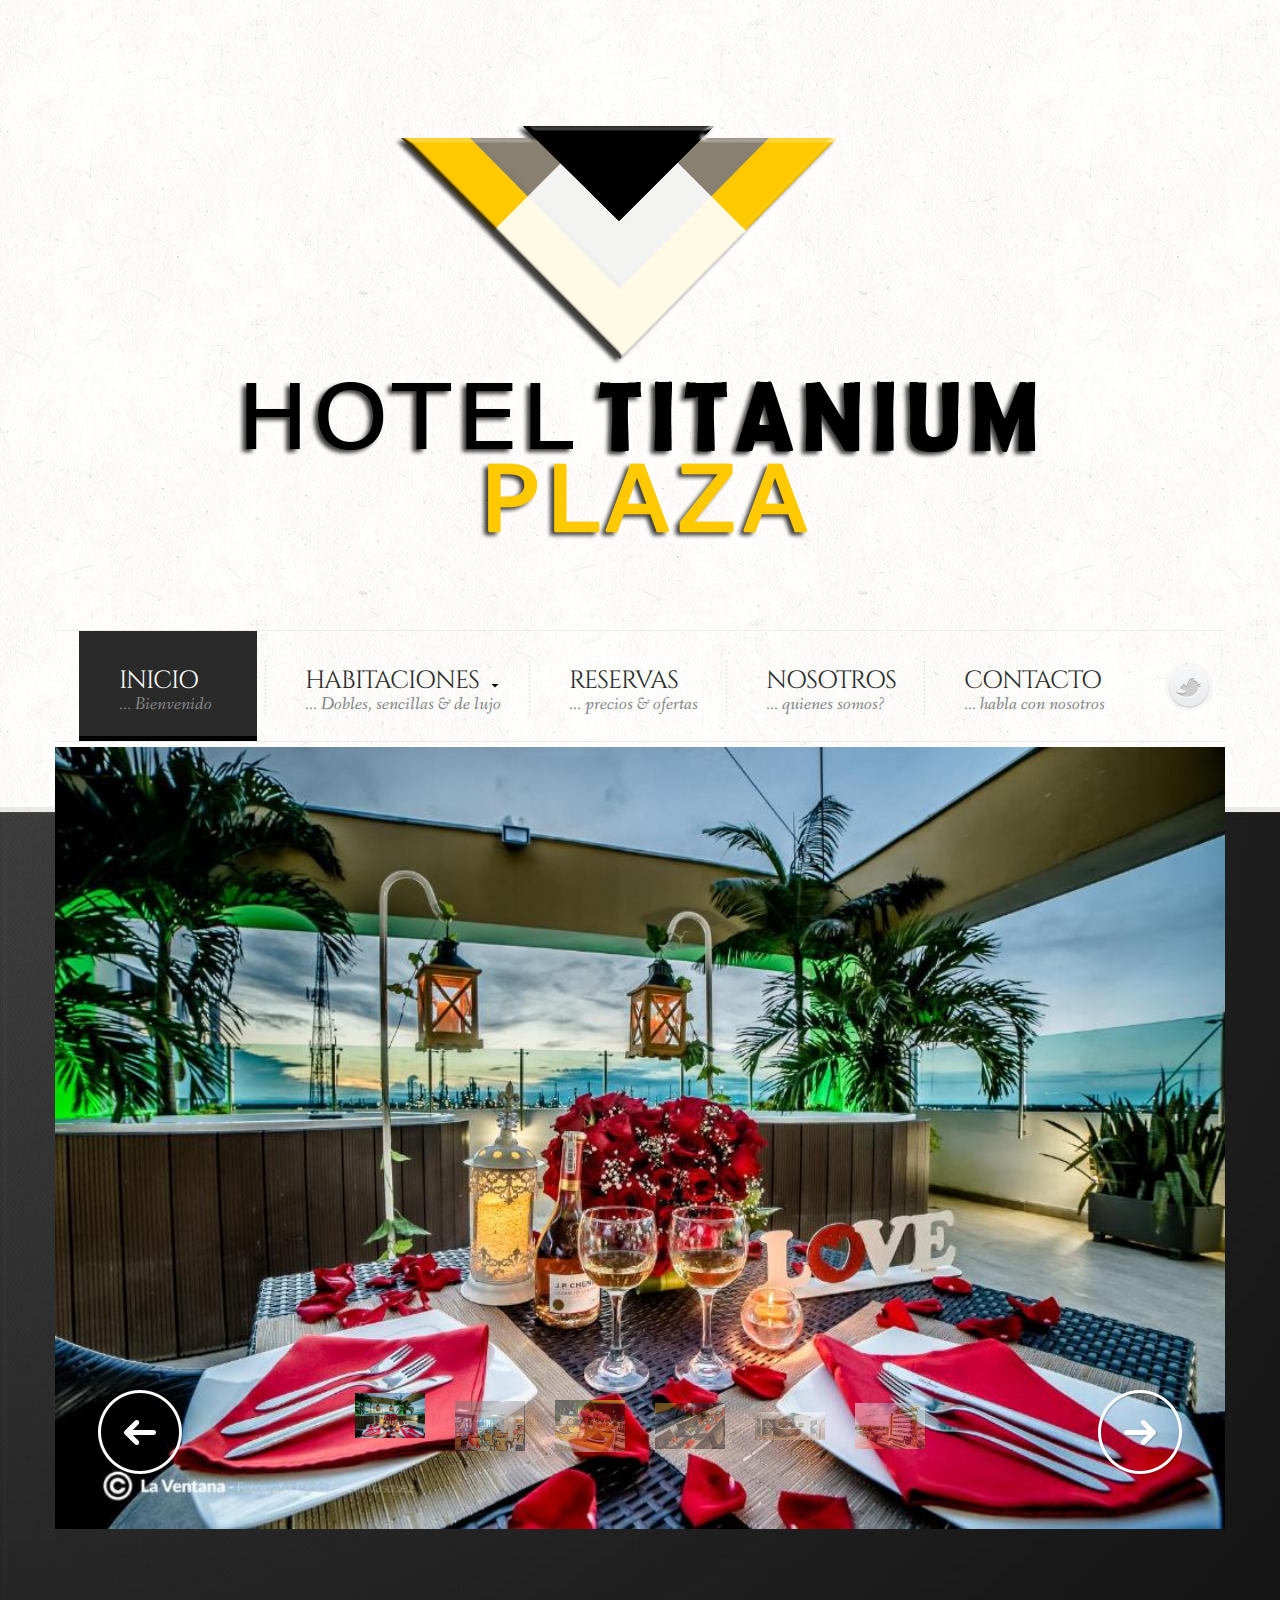
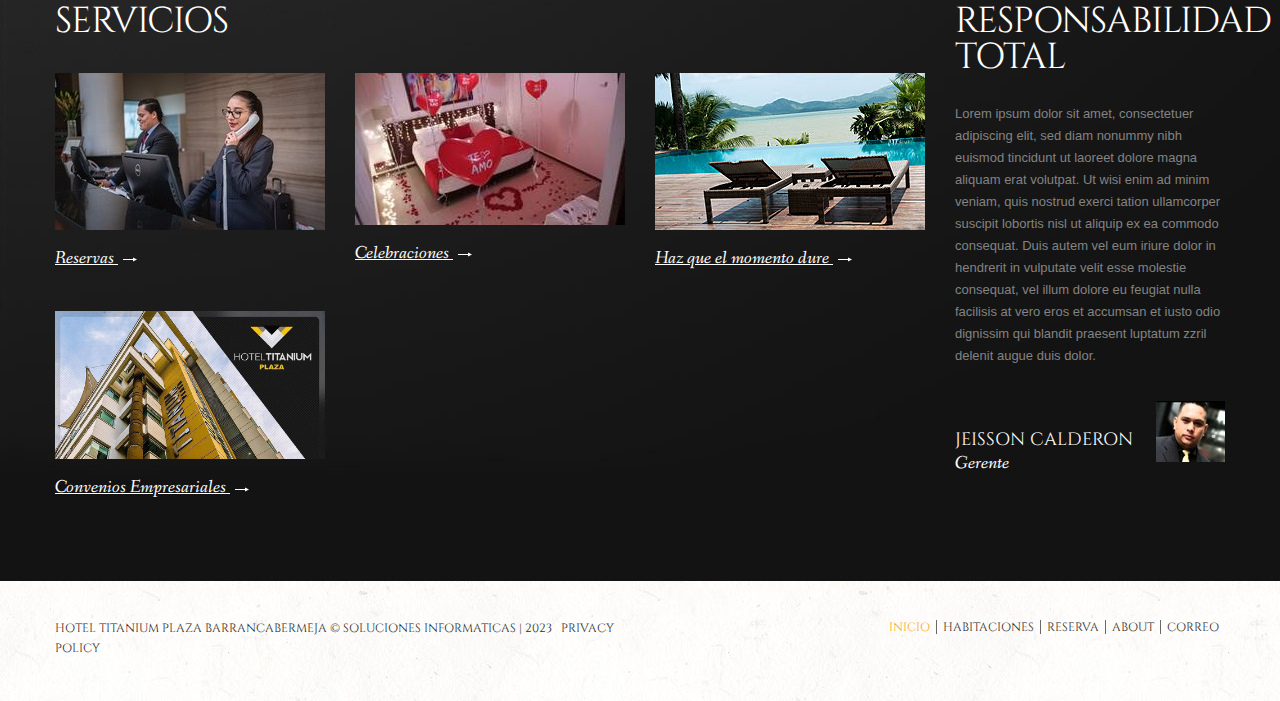
<file: index.html>
<!DOCTYPE html>
<html lang="es">
<head>
    <title>Titanium Plaza | Inicio</title>
    <meta charset="utf-8">
    <link rel="icon" href="img/favicon.ico" type="image/x-icon">
    <link rel="shortcut icon" href="img/favicon.ico" type="image/x-icon" />
    <meta name="description" content="Your description">
    <meta name="keywords" content="Your keywords">
    <meta name="Soluciones Informaticas" content="Edgar Moreno">
    <meta name = "format-detection" content = "telephone=no" />
    <link rel="stylesheet" href="css/bootstrap.css" type="text/css" media="screen">
    <link rel="stylesheet" href="css/responsive.css" type="text/css" media="screen">
    <link rel="stylesheet" href="css/style.css" type="text/css" media="screen">
    <link rel="stylesheet" href="css/nivo-slider.css" type="text/css" media="screen">
		<script type="text/javascript" src="js/jquery.js"></script>
    <script type="text/javascript" src="js/superfish.js"></script>
    <script type="text/javascript" src="js/jquery.mobilemenu.js"></script>
    <script type="text/javascript" src="js/jquery.easing.1.3.js"></script>
    <script type="text/javascript" src="js/jquery.equalheights.js"></script>
    <script type="text/javascript" src="js/jquery.nivo.slider.js"></script>
    <script type="text/javascript">
    $(window).load(function() {
        $('#slider').nivoSlider({
     prevText: '',
           nextText: ''
      });
        jQuery(".maxheight").equalHeights();  
    });
    </script>


    
  	<!--[if lt IE 8]>
    		<div style='text-align:center'><a href="http://www.microsoft.com/windows/internet-explorer/default.aspx?ocid=ie6_countdown_bannercode"><img src="http://www.theie6countdown.com/img/upgrade.jpg"border="0"alt=""/></a></div>  
   	<![endif]-->
    <!--[if lt IE 9]>
      <link rel="stylesheet" href="css/ie.css" type="text/css" media="screen">
      <script src="http://html5shim.googlecode.com/svn/trunk/html5.js"></script>
    <![endif]-->
</head>

<body>
<!--==============================header=================================-->
<header>
    <div class="container">
         <div class="navbar navbar_ clearfix">
            <div class="navbar-inner">      
                  <div class="clearfix">
                  	<h1 class="brand"><a href="index.html"><img src="img/logo.png" alt="Titanium Plaza Barrancabermeja"></a><span>hotel Titanium</span></h1> 
                  	<div class="nav-collapse nav-collapse_ collapse">
                    <a href="#"></a>
                  	    <ul class="nav sf-menu clearfix">
                  	      <li class="active"><a href="index.html">Inicio <span>... Bienvenido</span></a></li>
                  	      <li class="sub-menu"><a href="index-1.html">Habitaciones <span>... Dobles, sencillas &amp; de lujo</span></a>
                  	         <ul>
                  	          <li><a href="#">Corporativa</a></li>
                  	          <li class="sub-menu-1"><a href="#">Familiar</a>
                                <ul>
                                  <li><a href="#">Fotos</a></li>
                                  <li><a href="#">Actividades</a></li>
                                  <li><a href="#">Ofertas</a></li>
                                </ul>
                              </li>
                  	          <li><a href="#">Luna de miel</a></li>
                  	          <li><a href="#">PQRS</a></li>
                  	         </ul>
                  	      </li>
                  	      <li><a href="index-2.html">Reservas <span>... precios &amp;  ofertas</span></a></li>
                  	      <li><a href="index-3.html">Nosotros <span>... quienes somos?</span></a></li>
                  	      <li><a href="index-4.html">Contacto <span>... habla con nosotros</span></a></li>
                  	    </ul>
                  	</div>
                  </div>
             </div>  
         </div>
    </div>
</header>
<div id="content">
  <div class="container"> 
        <div class="row">
             <article class="span12">
               <div class="main-slider">
                 <div id="slider" class="nivoSlider"> 
                  <img src="img/slide-1.jpg" data-thumb="img/slide-1_small.jpg"   alt="" /> 
                  <img src="img/slide-2.jpg" data-thumb="img/slide-2_small.jpg"   alt="" /> 
                  <img src="img/slide-3.jpg" data-thumb="img/slide-3_small.jpg"   alt="" /> 
                  <img src="img/slide-4.jpg" data-thumb="img/slide-4_small.jpg"   alt="" /> 
                  <img src="img/slide-5.jpg" data-thumb="img/slide-5_small.jpg"   alt="" /> 
                  <img src="img/slide-6.jpg" data-thumb="img/slide-6_small.jpg"   alt="" /> 
                </div>
               </div>
             </article>
        
        </div>
        <div class="row row-img">
          <article class="span9">
            <h2>Servicios </h2>
            <div class="row">
              <ul class="thumbnails">
                <li class="thumbnail span3">
                  <div class="maxheight">
                    <figure class="img-polaroid spinner"><img src="img/page-img-1.jpg" alt=""></figure>
                    <a href="#">Reservas <img src="img/thumbnails-img.png"  alt=""><span></span></a>
                  </div>
                </li>
                <li class="thumbnail span3">
                  <div class="maxheight">
                    <figure class="img-polaroid spinner"><img src="img/page-img.jpg" alt=""></figure>
                    <a href="#">Celebraciones <img src="img/thumbnails-img.png"  alt=""><span></span></a>
                  </div>
                </li>
                <li class="thumbnail span3">
                  <div class="maxheight">
                    <figure class="img-polaroid spinner"><img src="img/page-img-2.jpg" alt=""></figure>
                    <a href="#">Haz que el momento dure <img src="img/thumbnails-img.png"  alt=""><span></span></a>
                  </div>
                </li>
                <li class="thumbnail span3">
                  <div class="maxheight">
                    <figure class="img-polaroid spinner"><img src="img/page-img-3.jpg" alt=""></figure>
                    <a href="#">Convenios Empresariales <img src="img/thumbnails-img.png"  alt=""><span></span></a>
                  </div>
                </li>
              </ul>
            </div>
          </article>
          <article class="span3">
            <h2>RESPONSABILIDAD TOTAL</h2>
            <section class="comments">
              <p>Lorem ipsum dolor sit amet, consectetuer adipiscing elit, sed diam nonummy nibh euismod tincidunt ut laoreet dolore magna aliquam erat volutpat. Ut wisi enim ad minim veniam, quis nostrud exerci tation ullamcorper suscipit lobortis nisl ut aliquip ex ea commodo consequat. Duis autem vel eum iriure dolor in hendrerit in vulputate velit esse molestie 
            consequat, vel illum dolore eu feugiat nulla facilisis at vero eros et accumsan et iusto odio dignissim qui blandit praesent luptatum zzril delenit augue duis dolor.</p>
            <div>
              
              <figure class="img-polaroid"><img src="img/page-img-6.jpg" alt=""></figure>
              <span class="name">
                <a href="#">Jeisson Calderon</a>
                <span>Gerente</span>
              </span>
            </div>
            </section>
          </article>
        </div>
  </div>
</div>
<footer>
  <div class="container">
	     <div class="row">
            <article class="span6 fright">
             <ul class="menu-footer">
               <li class="current"><a href="index.html">Inicio</a></li>
               <li><a href="index-1.html">Habitaciones</a></li>
               <li><a href="index-2.html">Reserva</a></li>
               <li><a href="index-3.html">about</a></li>
               <li><a href="index-4.html">Correo</a></li>
             </ul>
           </article>
	         <article class="span6 fleft">
                 <span>Hotel Titanium Plaza Barrancabermeja &copy; Soluciones Informaticas | 2023 &nbsp;&nbsp;</span><a href="index-5.html">Privacy Policy</a><br><!-- {%FOOTER_LINK} -->
           </article>
           
       </div>
  </div>
</footer>
<script type="text/javascript" src="js/bootstrap.js"></script>
</body>
</html>
</file>
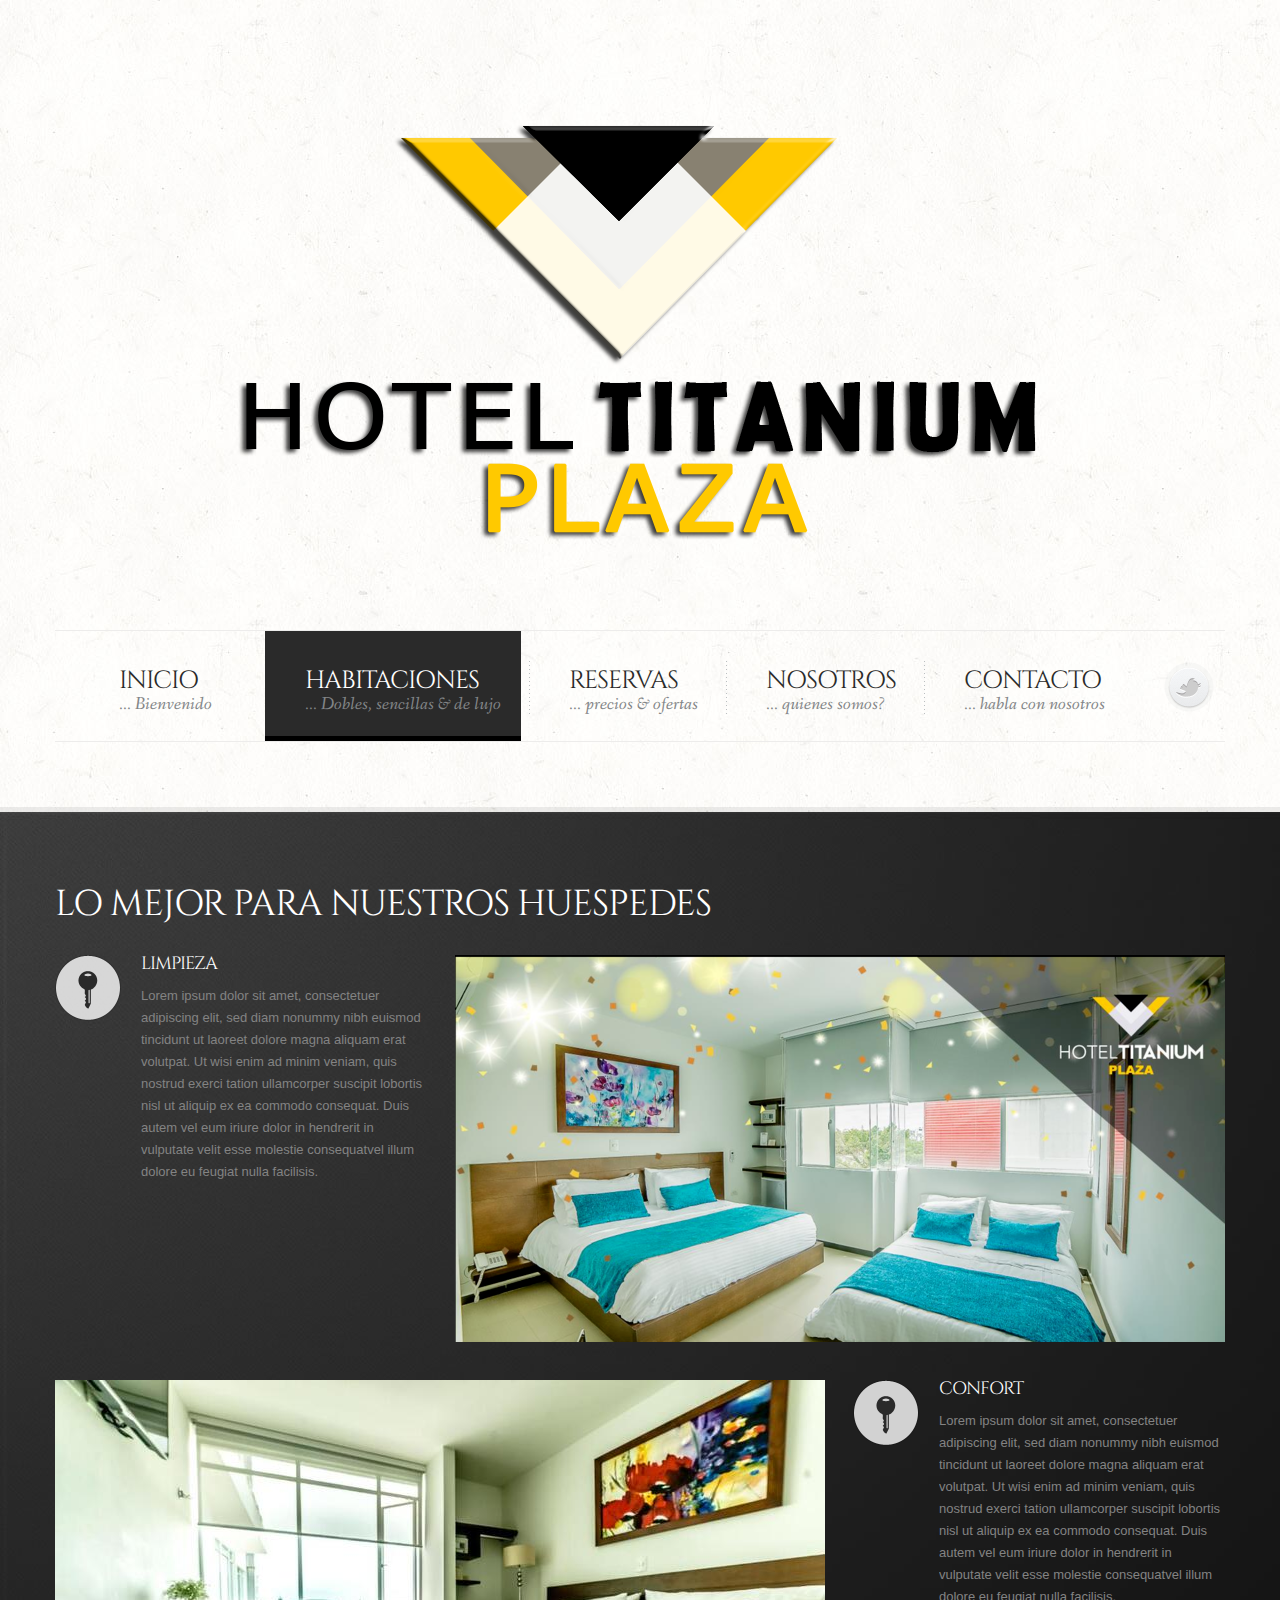
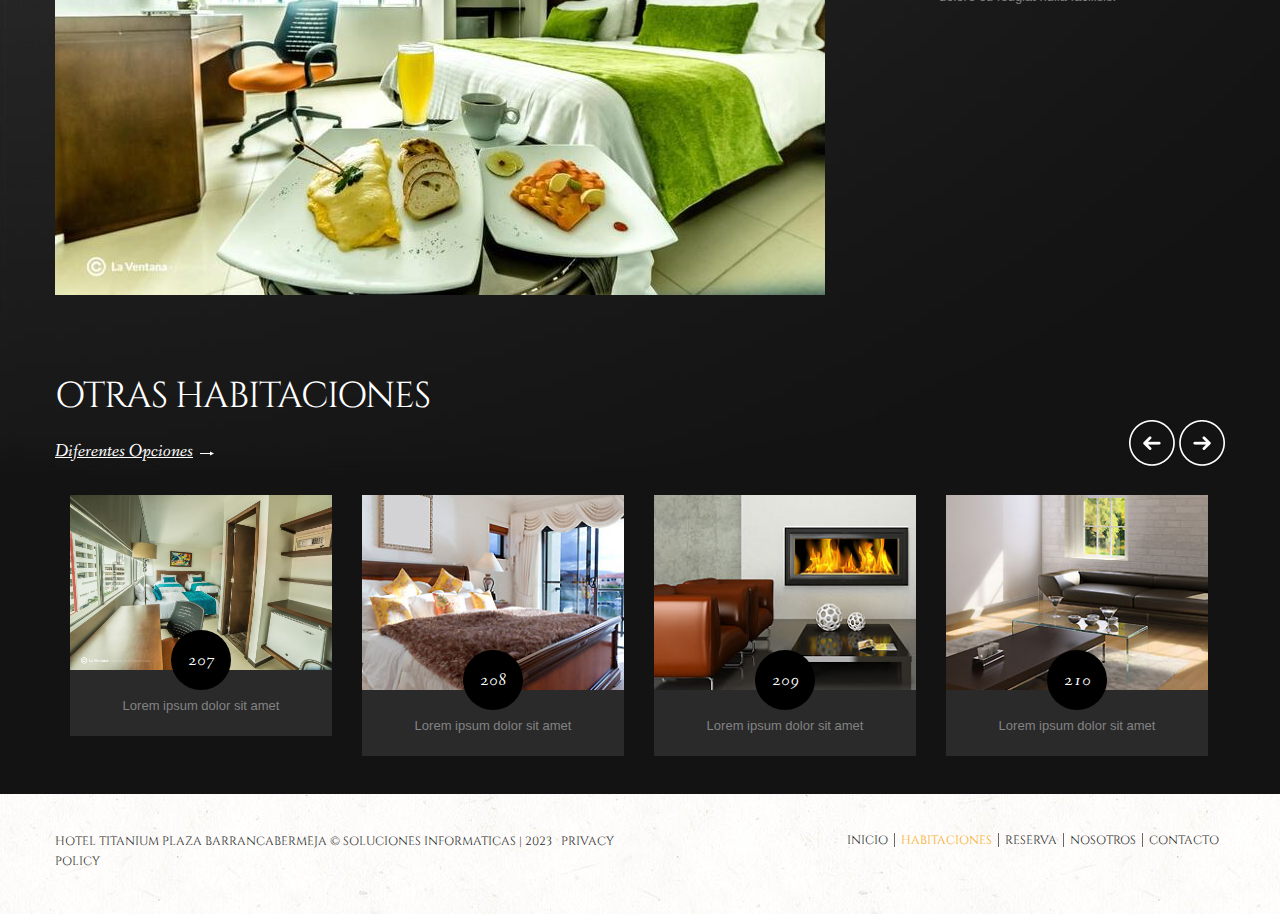
<file: index-1.html>
<!DOCTYPE html>
<html lang="en">
<head>
    <title>Titanium Plaza | Habitaciones</title>
    <meta charset="utf-8">
    <link rel="icon" href="img/favicon.ico" type="image/x-icon">
    <link rel="shortcut icon" href="img/favicon.ico" type="image/x-icon" />
    <meta name="description" content="Your description">
    <meta name="keywords" content="Your keywords">
    <meta name="author" content="Your name">
    <meta name = "format-detection" content = "telephone=no" />
    <link rel="stylesheet" href="css/bootstrap.css" type="text/css" media="screen">
    <link rel="stylesheet" href="css/responsive.css" type="text/css" media="screen">
    <link rel="stylesheet" href="css/style.css" type="text/css" media="screen">
    <link rel="stylesheet" type="text/css" media="screen" href="css/carousel.css">
    <link rel="stylesheet" href="css/touchTouch.css" type="text/css" media="screen">
		<script type="text/javascript" src="js/jquery.js"></script>
    <script type="text/javascript" src="js/superfish.js"></script>
    <script type="text/javascript" src="js/jquery.mobilemenu.js"></script>
    <script type="text/javascript" src="js/jquery.carouFredSel-6.1.0.js"></script>
    
    <script type="text/javascript" src="js/touchTouch.jquery.js"></script>
<script type="text/javascript" src="js/jquery.touchSwipe.min.js"></script>
     <script type="text/javascript" language="javascript">
        $(window).load(function(){
        //  Responsive layout, resizing the items
        $('.list-rooms').carouFredSel({
        auto: false,
        responsive: true,
        width: '100%',    
        scroll: 1,
        prev: '#prev2',
        next: '#next2',
        pagination: false,
        mousewheel: true,
        items: {
        height: 'auto',
        width: '270',
        visible: {
        min: 1,
        max: 4
        }
        },
        swipe: {
          onMouse: true,
          onTouch: true
          }
        });
        $('.magnifier').touchTouch();
        });
      </script>

  	<!--[if lt IE 8]>
    		<div style='text-align:center'><a href="http://www.microsoft.com/windows/internet-explorer/default.aspx?ocid=ie6_countdown_bannercode"><img src="http://www.theie6countdown.com/img/upgrade.jpg"border="0"alt=""/></a></div>  
   	<![endif]-->
    <!--[if lt IE 9]>
      <link rel="stylesheet" href="css/ie.css" type="text/css" media="screen">
      <script src="http://html5shim.googlecode.com/svn/trunk/html5.js"></script>
    <![endif]-->
</head>

<body>
<!--==============================header=================================-->
<header>
    <div class="container">
         <div class="navbar navbar_ clearfix">
            <div class="navbar-inner">      
                  <div class="clearfix">
                    <h1 class="brand"><a href="index.html"><img src="img/logo.png" alt="Titanium Plaza Barrancabermeja"></a><span>hotel Titanium</span></h1> 
                    <div class="nav-collapse nav-collapse_ collapse">
                    <a href="#"></a>
                        <ul class="nav sf-menu clearfix">
                          <li><a href="index.html">Inicio <span>... Bienvenido</span></a></li>
                          <li class="active" class="sub-menu"><a href="index-1.html">Habitaciones <span>... Dobles, sencillas &amp; de lujo</span></a>
                             <ul>
                              <li><a href="#">Corporativa</a></li>
                              <li class="sub-menu-1"><a href="#">Familiar</a>
                                <ul>
                                  <li><a href="#">Fotos</a></li>
                                  <li><a href="#">Actividades</a></li>
                                  <li><a href="#">Ofertas</a></li>
                                </ul>
                              </li>
                              <li><a href="#">Luna de miel</a></li>
                              <li><a href="#">PQRS</a></li>
                             </ul>
                          </li>
                          <li><a href="index-2.html">Reservas <span>... precios &amp;  ofertas</span></a></li>
                          <li><a href="index-3.html">Nosotros <span>... quienes somos?</span></a></li>
                          <li><a href="index-4.html">Contacto <span>... habla con nosotros</span></a></li>
                        </ul>
                    </div>
                  </div>
             </div>  
         </div>
    </div>
</header>
<div id="content">
  <div class="container"> 
        
        <div class="row">
          <article class="span12">
            <h2>Lo mejor para nuestros huespedes</h2>
            <div class="block-room">
              <figure class="img-polaroid fright"><a href="img/image-blank.png" class="magnifier"><img src="img/page-1-img.png" alt=""></a></figure>
              <div class="extra-wrap">
                <img src="img/key.png" alt="">
                <div>
                  <h3><a href="#">Limpieza</a></h3>
                  <p>Lorem ipsum dolor sit amet, consectetuer adipiscing elit, sed diam nonummy nibh euismod tincidunt ut laoreet dolore magna aliquam erat volutpat. Ut wisi enim ad minim veniam, quis nostrud exerci tation ullamcorper suscipit lobortis nisl ut aliquip ex ea commodo consequat. Duis autem vel eum iriure dolor in hendrerit in vulputate velit esse molestie consequatvel illum dolore eu feugiat nulla facilisis.</p>
                </div>
              </div>
            </div>

            <div class="block-room">
              <figure class="img-polaroid fleft"><a href="img/image-blank.png" class="magnifier"><img src="img/page-1-img-1.jpg" alt=""></a></figure>
              <div class="extra-wrap">
                <img src="img/key.png" alt="">
                <div>
                  <h3><a href="#">Confort</a></h3>
                  <p>Lorem ipsum dolor sit amet, consectetuer adipiscing elit, sed diam nonummy nibh euismod tincidunt ut laoreet dolore magna aliquam erat volutpat. Ut wisi enim ad minim veniam, quis nostrud exerci tation ullamcorper suscipit lobortis nisl ut aliquip ex ea commodo consequat. Duis autem vel eum iriure dolor in hendrerit in vulputate velit esse molestie consequatvel illum dolore eu feugiat nulla facilisis.</p>
                </div>
              </div>
            </div>
          </article> 
        </div>
        <div class="row row-tabs">
          <article class="span12">
            <h2>Otras Habitaciones</h2>
            <a href="#" class="link">Diferentes Opciones</a>
                <div class="list_carousel responsive"> 
                  <ul class="list-rooms" id="foo1">
                    <li>
                      <div class="other-room">
                        <figure class="img-polaroid"><img src="img/page-1-img-2.jpg" alt=""><span>207</span></figure>
                        <a href="#">Lorem ipsum dolor sit amet</a>
                      </div>
                    </li>
                    <li>
                      <div class="other-room">
                        <figure class="img-polaroid"><img src="img/page-1-img-3.jpg" alt=""><span>208</span></figure>
                        <a href="#">Lorem ipsum dolor sit amet</a>
                      </div>
                    </li>
                    <li>
                      <div class="other-room">
                        <figure class="img-polaroid"><img src="img/page-1-img-4.jpg" alt=""><span>209</span></figure>
                        <a href="#">Lorem ipsum dolor sit amet</a>
                      </div>
                    </li>
                    <li>
                      <div class="other-room">
                        <figure class="img-polaroid"><img src="img/page-1-img-5.jpg" alt=""><span>210</span></figure>
                        <a href="#">Lorem ipsum dolor sit amet</a>
                      </div>
                    </li>
                    <li>
                      <div class="other-room">
                        <figure class="img-polaroid"><img src="img/page-1-img-2.jpg" alt=""><span>211</span></figure>
                        <a href="#">Lorem ipsum dolor sit amet</a>
                      </div>
                    </li>
                    <li>
                      <div class="other-room">
                        <figure class="img-polaroid"><img src="img/page-1-img-3.jpg" alt=""><span>212</span></figure>
                        <a href="#">Lorem ipsum dolor sit amet</a>
                      </div>
                    </li>
                    <li>
                      <div class="other-room">
                        <figure class="img-polaroid"><img src="img/page-1-img-4.jpg" alt=""><span>213</span></figure>
                        <a href="#">Lorem ipsum dolor sit amet</a>
                      </div>
                    </li>
                    <li>
                      <div class="other-room">
                        <figure class="img-polaroid"><img src="img/page-1-img-5.jpg" alt=""><span>214</span></figure>
                        <a href="#">Lorem ipsum dolor sit amet</a>
                      </div>
                    </li>
                  </ul>
                  <div class="clearfix"></div>
                  <div class="div-control">
                    <a href="#" id="prev2"></a>
                    <a href="#" id="next2"></a>
                  </div>
                </div>

          </article>
        </div>
  </div>
</div>
<footer>
  <div class="container">
       <div class="row">
            <article class="span6 fright">
             <ul class="menu-footer">
               <li><a href="index.html">Inicio</a></li>
               <li class="current"><a href="index-1.html">Habitaciones</a></li>
               <li><a href="index-2.html">Reserva</a></li>
               <li><a href="index-3.html">Nosotros</a></li>
               <li><a href="index-4.html">Contacto</a></li>
             </ul>
           </article>
           <article class="span6 fleft">
                 <span>Hotel Titanium Plaza Barrancabermeja &copy; Soluciones Informaticas | 2023 &nbsp;&nbsp;</span><a href="index-5.html">Privacy Policy</a><br><!-- {%FOOTER_LINK} -->
           </article>
           
       </div>
  </div>
</footer>
<script type="text/javascript" src="js/bootstrap.js"></script>
</body>
</html>
</file>
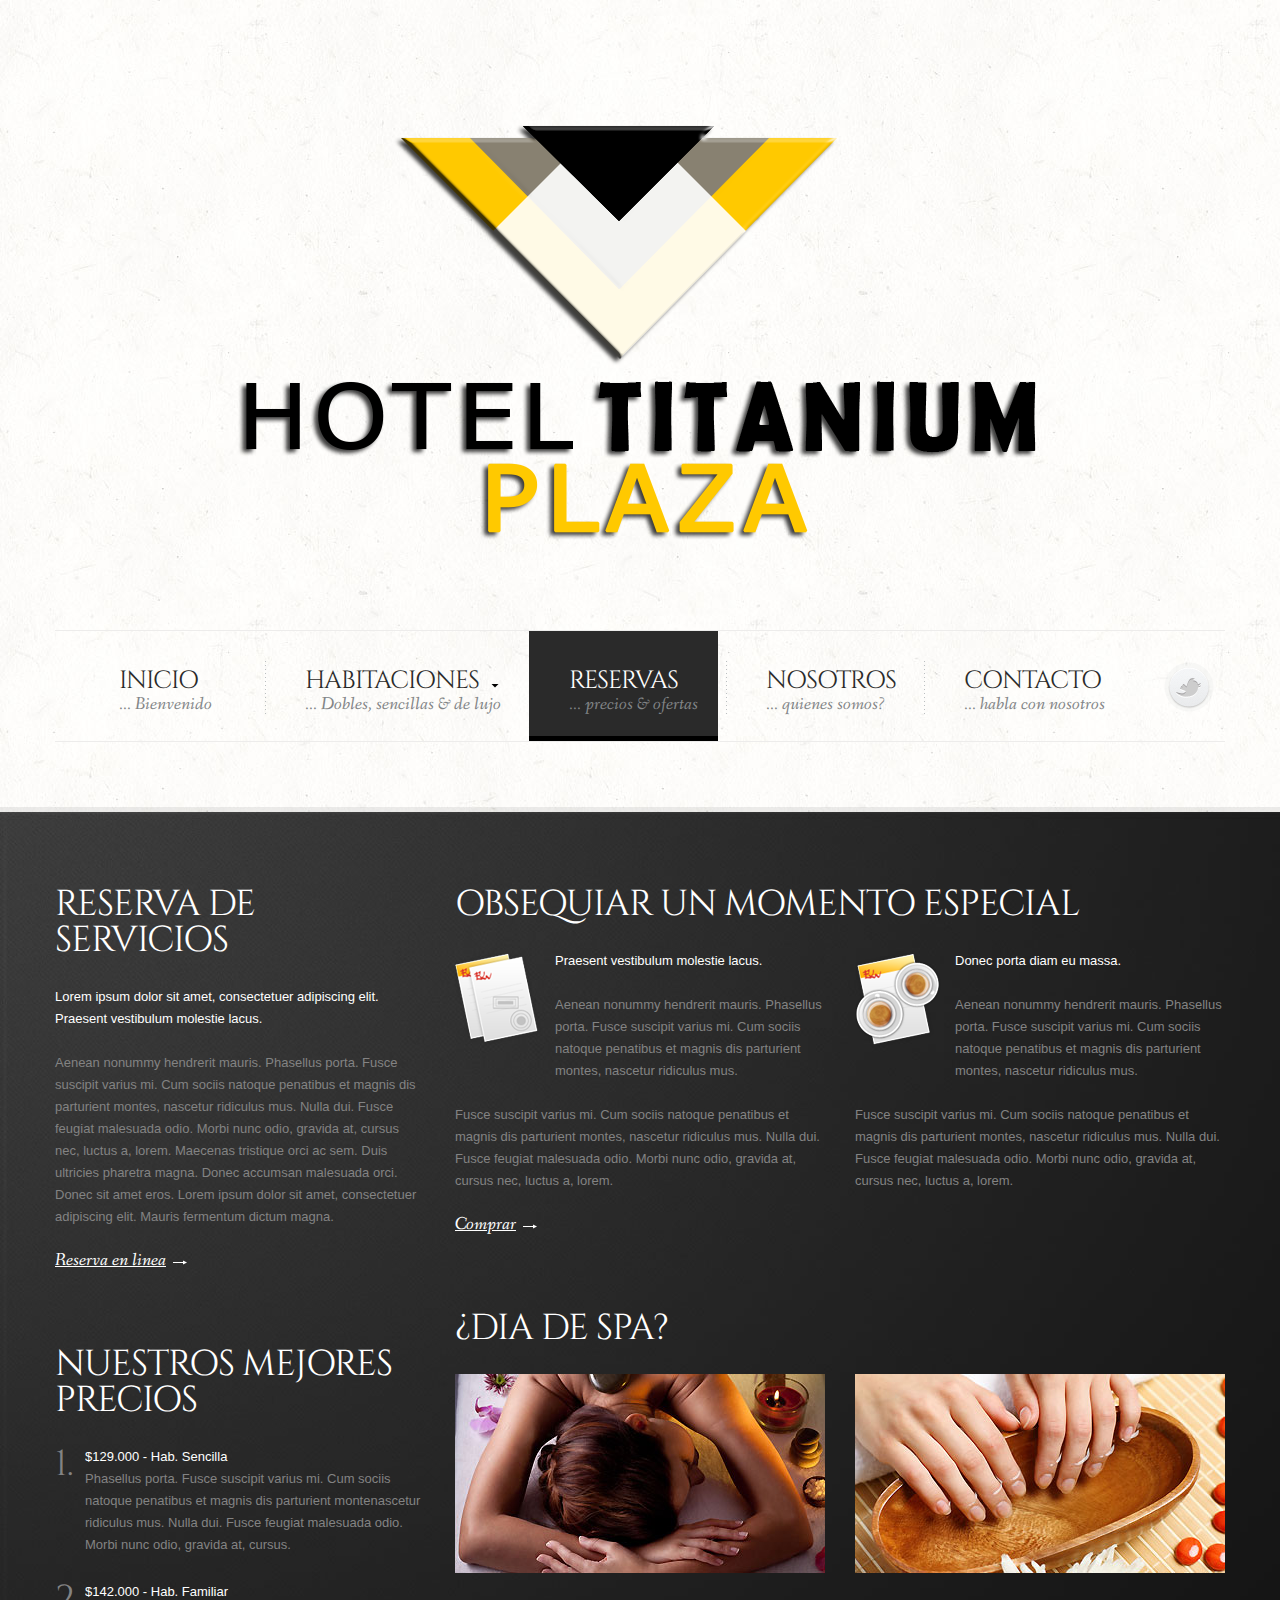
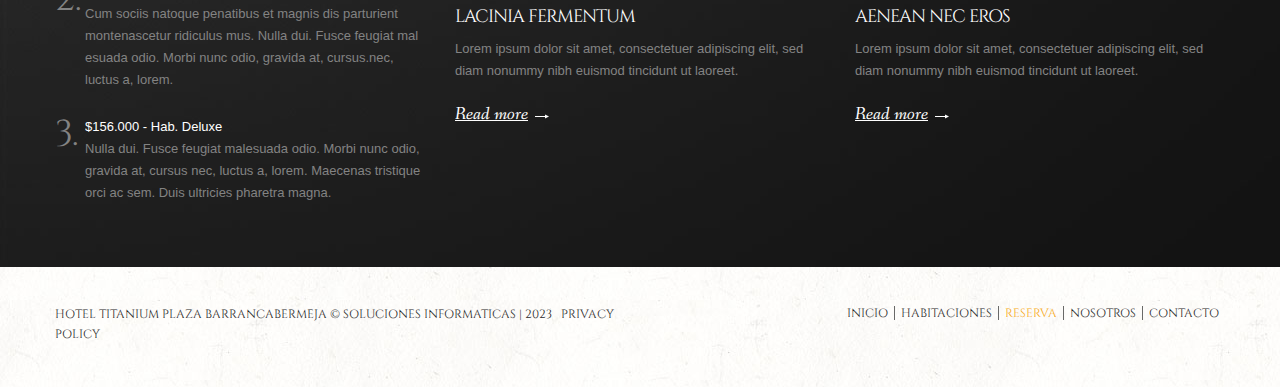
<file: index-2.html>
<!DOCTYPE html>
<html lang="en">
<head>
    <title>Titanium Plaza | Reservas</title>
    <meta charset="utf-8">
    <link rel="icon" href="img/favicon.ico" type="image/x-icon">
    <link rel="shortcut icon" href="img/favicon.ico" type="image/x-icon" />
    <meta name="description" content="Your description">
    <meta name="keywords" content="Your keywords">
    <meta name="author" content="Your name">
    <meta name = "format-detection" content = "telephone=no" />
    <link rel="stylesheet" href="css/bootstrap.css" type="text/css" media="screen">
    <link rel="stylesheet" href="css/responsive.css" type="text/css" media="screen">
    <link rel="stylesheet" href="css/style.css" type="text/css" media="screen">
		<script type="text/javascript" src="js/jquery.js"></script>
    <script type="text/javascript" src="js/superfish.js"></script>
    <script type="text/javascript" src="js/jquery.mobilemenu.js"></script>
  	<!--[if lt IE 8]>
    		<div style='text-align:center'><a href="http://www.microsoft.com/windows/internet-explorer/default.aspx?ocid=ie6_countdown_bannercode"><img src="http://www.theie6countdown.com/img/upgrade.jpg"border="0"alt=""/></a></div>  
   	<![endif]-->
    <!--[if lt IE 9]>
      <link rel="stylesheet" href="css/ie.css" type="text/css" media="screen">
      <script src="http://html5shim.googlecode.com/svn/trunk/html5.js"></script>
    <![endif]-->
</head>

<body>
<!--==============================header=================================-->
<header>
    <div class="container">
         <div class="navbar navbar_ clearfix">
            <div class="navbar-inner">      
                  <div class="clearfix">
                    <h1 class="brand"><a href="index.html"><img src="img/logo.png" alt="Titanium Plaza Barrancabermeja"></a><span>hotel Titanium</span></h1> 
                    <div class="nav-collapse nav-collapse_ collapse">
                    <a href="#"></a>
                        <ul class="nav sf-menu clearfix">
                          <li><a href="index.html">Inicio <span>... Bienvenido</span></a></li>
                          <li class="sub-menu"><a href="index-1.html">Habitaciones <span>... Dobles, sencillas &amp; de lujo</span></a>
                             <ul>
                              <li><a href="#">Corporativa</a></li>
                              <li class="sub-menu-1"><a href="#">Familiar</a>
                                <ul>
                                  <li><a href="#">Fotos</a></li>
                                  <li><a href="#">Actividades</a></li>
                                  <li><a href="#">Ofertas</a></li>
                                </ul>
                              </li>
                              <li><a href="#">Luna de miel</a></li>
                              <li><a href="#">PQRS</a></li>
                             </ul>
                          </li>
                          <li class="active"><a href="index-2.html">Reservas <span>... precios &amp;  ofertas</span></a></li>
                          <li><a href="index-3.html">Nosotros <span>... quienes somos?</span></a></li>
                          <li><a href="index-4.html">Contacto <span>... habla con nosotros</span></a></li>
                        </ul>
                    </div>
                  </div>
             </div>  
         </div>
    </div>
</header>
<div id="content">
  <div class="container">     
        <div class="row">
          <article class="span4">
            <h2>Reserva de Servicios</h2>
            <p class="col">Lorem ipsum dolor sit amet, consectetuer adipiscing elit. Praesent vestibulum molestie lacus. </p>
            <p>Aenean nonummy hendrerit mauris. Phasellus porta. Fusce suscipit varius mi. Cum sociis natoque penatibus et magnis dis parturient montes, nascetur ridiculus mus. Nulla dui. Fusce feugiat malesuada odio. Morbi nunc odio, gravida at, cursus nec, luctus a, lorem. Maecenas tristique orci ac sem. Duis ultricies pharetra magna. Donec accumsan malesuada orci. Donec sit amet eros. Lorem ipsum dolor sit amet, consectetuer adipiscing elit. Mauris fermentum dictum magna. </p>
            <a href="#" class="link">Reserva en linea</a>

            <h2>Nuestros mejores precios</h2>
            <ul class="list">
              <li>
                <span>1.</span>
                <div class="extra-wrap">
                  <a href="#">$129.000 - Hab. Sencilla</a>
                  <p>Phasellus porta. Fusce suscipit varius mi. Cum sociis natoque penatibus et magnis dis parturient montenascetur ridiculus mus. Nulla dui. Fusce feugiat malesuada odio. Morbi nunc odio, gravida at, cursus.</p>
                </div>
              </li>
              <li>
                <span>2.</span>
                <div class="extra-wrap">
                  <a href="#">$142.000 - Hab. Familiar</a>
                  <p>Cum sociis natoque penatibus et magnis dis parturient montenascetur ridiculus mus. Nulla dui. Fusce feugiat mal
esuada odio. Morbi nunc odio, gravida at, cursus.nec, luctus a, lorem. </p>
                </div>
              </li>
              <li>
                <span>3.</span>
                <div class="extra-wrap">
                  <a href="#">$156.000 - Hab. Deluxe</a>
                  <p>Nulla dui. Fusce feugiat malesuada odio. Morbi nunc odio, gravida at, cursus nec, luctus a, lorem. Maecenas tristique orci ac sem. Duis ultricies pharetra magna. </p>
                </div>
              </li>
            </ul>
          </article>
          <article class="span8">
            <h2>Obsequiar un momento especial</h2>
            <div class="row">
              <article class="span4">
                <div class="block">
                  <img src="img/page-2-img.png" alt="">
                  <div class="extra-wrap">
                    <p class="col">
                      <a href="#">Praesent vestibulum molestie lacus.</a>
                    </p>
                    <p>Aenean nonummy hendrerit mauris. Phasellus porta. Fusce suscipit varius mi. Cum sociis natoque penatibus et magnis dis parturient montes, nascetur ridiculus mus. </p>
                  </div>
                  <div class="clearfix"></div>
                  <p>Fusce suscipit varius mi. Cum sociis natoque penatibus et magnis dis parturient montes, nascetur ridiculus mus. Nulla dui. Fusce feugiat malesuada odio. Morbi nunc odio, gravida at, cursus nec, luctus a, lorem. </p>
                  
                </div>
              </article>
              <article class="span4">
                <div class="block">
                  <img src="img/page-2-img-1.png" alt="">
                  <div class="extra-wrap">
                    <p class="col">
                      <a href="#">Donec porta diam eu massa.</a>
                    </p>
                    <p>Aenean nonummy hendrerit mauris. Phasellus porta. Fusce suscipit varius mi. Cum sociis natoque penatibus et magnis dis parturient montes, nascetur ridiculus mus. </p>
                  </div>
                  <div class="clearfix"></div>
                  <p>Fusce suscipit varius mi. Cum sociis natoque penatibus et magnis dis parturient montes, nascetur ridiculus mus. Nulla dui. Fusce feugiat malesuada odio. Morbi nunc odio, gravida at, cursus nec, luctus a, lorem. </p>
                  
                </div>
              </article>
            </div>
            <a href="#" class="link">Comprar</a>
            <h2>¿Dia de Spa?</h2>
            <div class="row">
              <article class="span4">
                <div class="block-1">
                  <figure class="img-polaroid"><img src="img/page-2-img-2.jpg" alt=""></figure>
                  <div class="extra-wrap">
                    <h3>Lacinia fermentum</h3>
                    <p>Lorem ipsum dolor sit amet, consectetuer adipiscing elit, sed diam nonummy nibh euismod tincidunt ut laoreet.</p>
                    <a href="#" class="link">Read more</a>
                  </div>
                </div>
              </article>
              <article class="span4">
                <div class="block-1">
                  <figure class="img-polaroid"><img src="img/page-2-img-3.jpg" alt=""></figure>
                  <div class="extra-wrap">
                    <h3>Aenean nec eros</h3>
                    <p>Lorem ipsum dolor sit amet, consectetuer adipiscing elit, sed diam nonummy nibh euismod tincidunt ut laoreet.</p>
                    <a href="#" class="link">Read more</a>
                  </div>
                </div>
              </article>
            </div>
          </article>
        </div>
  </div>
</div>
<footer>
  <div class="container">
       <div class="row">
            <article class="span6 fright">
             <ul class="menu-footer">
               <li><a href="index.html">Inicio</a></li>
               <li><a href="index-1.html">Habitaciones</a></li>
               <li class="current"><a href="index-2.html">Reserva</a></li>
               <li><a href="index-3.html">Nosotros</a></li>
               <li><a href="index-4.html">Contacto</a></li>
             </ul>
           </article>
           <article class="span6 fleft">
                 <span>Hotel Titanium Plaza Barrancabermeja &copy; Soluciones Informaticas | 2023 &nbsp;&nbsp;</span><a href="index-5.html">Privacy Policy</a><br><!-- {%FOOTER_LINK} -->
           </article>
           
       </div>
  </div>
</footer>
<script type="text/javascript" src="js/bootstrap.js"></script>
</body>
</html>
</file>
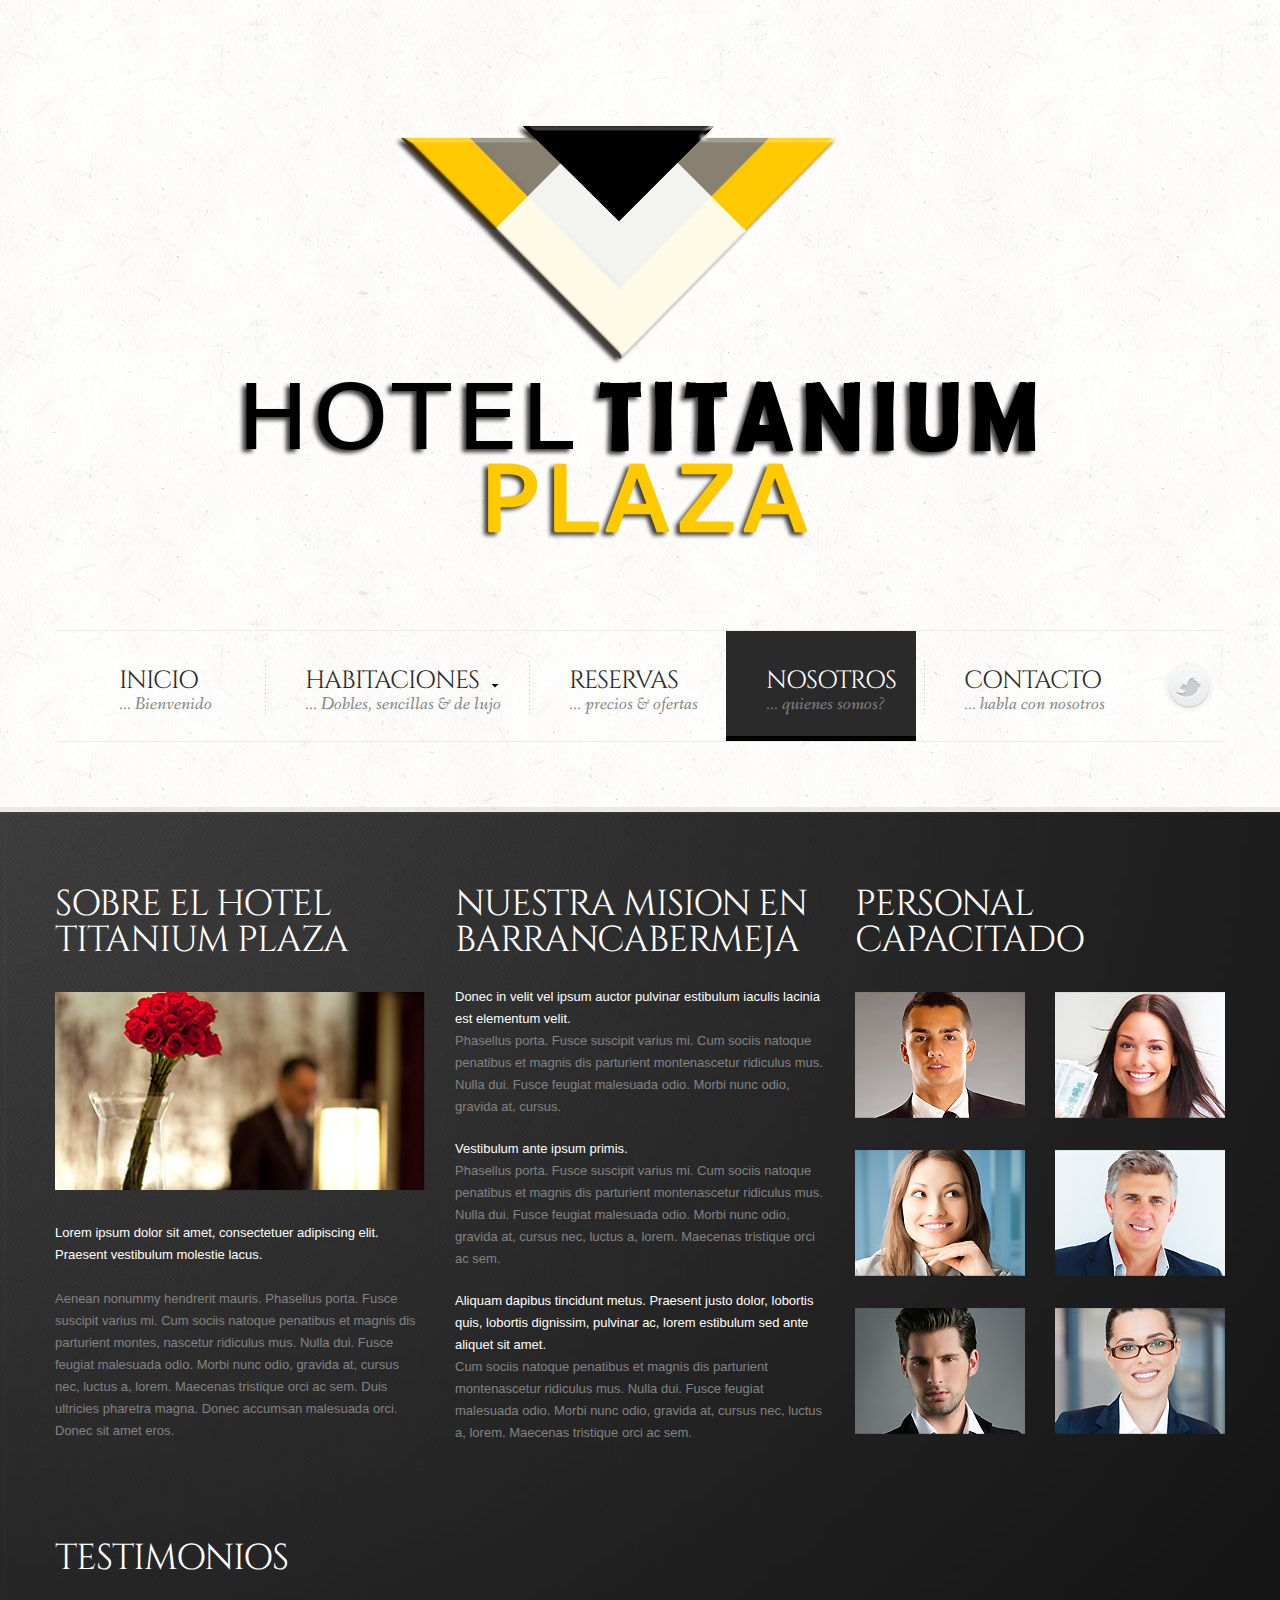
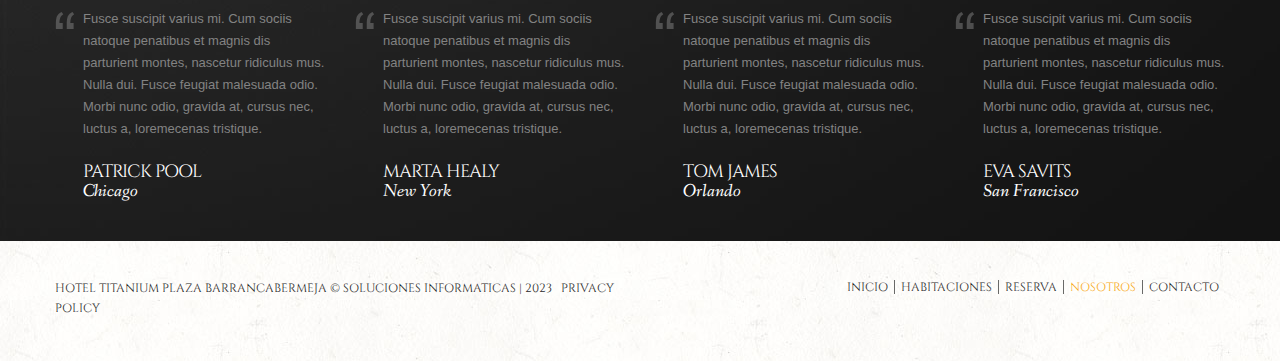
<file: index-3.html>
<!DOCTYPE html>
<html lang="en">
<head>
    <title>Titanium Plaza | Nosotros</title>
    <meta charset="utf-8">
    <link rel="icon" href="img/favicon.ico" type="image/x-icon">
    <link rel="shortcut icon" href="img/favicon.ico" type="image/x-icon" />
    <meta name="description" content="Your description">
    <meta name="keywords" content="Your keywords">
    <meta name="author" content="Your name">
    <meta name = "format-detection" content = "telephone=no" />
    <link rel="stylesheet" href="css/bootstrap.css" type="text/css" media="screen">
    <link rel="stylesheet" href="css/responsive.css" type="text/css" media="screen">
    <link rel="stylesheet" href="css/style.css" type="text/css" media="screen">
		<script type="text/javascript" src="js/jquery.js"></script>
    <script type="text/javascript" src="js/superfish.js"></script>
    <script type="text/javascript" src="js/jquery.mobilemenu.js"></script>
  	<!--[if lt IE 8]>
    		<div style='text-align:center'><a href="http://www.microsoft.com/windows/internet-explorer/default.aspx?ocid=ie6_countdown_bannercode"><img src="http://www.theie6countdown.com/img/upgrade.jpg"border="0"alt=""/></a></div>  
   	<![endif]-->
    <!--[if lt IE 9]>
      <link rel="stylesheet" href="css/ie.css" type="text/css" media="screen">
      <script src="http://html5shim.googlecode.com/svn/trunk/html5.js"></script>
    <![endif]-->
</head>

<body>
<!--==============================header=================================-->
<header>
    <div class="container">
         <div class="navbar navbar_ clearfix">
            <div class="navbar-inner">      
                  <div class="clearfix">
                    <h1 class="brand"><a href="index.html"><img src="img/logo.png" alt="Titanium Plaza Barrancabermeja"></a><span>hotel Titanium</span></h1> 
                    <div class="nav-collapse nav-collapse_ collapse">
                    <a href="#"></a>
                        <ul class="nav sf-menu clearfix">
                          <li><a href="index.html">Inicio <span>... Bienvenido</span></a></li>
                          <li class="sub-menu"><a href="index-1.html">Habitaciones <span>... Dobles, sencillas &amp; de lujo</span></a>
                             <ul>
                              <li><a href="#">Corporativa</a></li>
                              <li class="sub-menu-1"><a href="#">Familiar</a>
                                <ul>
                                  <li><a href="#">Fotos</a></li>
                                  <li><a href="#">Actividades</a></li>
                                  <li><a href="#">Ofertas</a></li>
                                </ul>
                              </li>
                              <li><a href="#">Luna de miel</a></li>
                              <li><a href="#">PQRS</a></li>
                             </ul>
                          </li>
                          <li><a href="index-2.html">Reservas <span>... precios &amp;  ofertas</span></a></li>
                          <li class="active"><a href="index-3.html">Nosotros <span>... quienes somos?</span></a></li>
                          <li><a href="index-4.html">Contacto <span>... habla con nosotros</span></a></li>
                        </ul>
                    </div>
                  </div>
             </div>  
         </div>
    </div>
</header>
<div id="content">
  <div class="container">     
        <div class="row box-row">
          <article class="span4">
            <h2>Sobre el Hotel Titanium Plaza</h2>
            <div class="img-indent">
             <figure class="img-polaroid"><img src="img/page-3-img.jpg" alt=""></figure>
             <p class="col"><a href="#">Lorem ipsum dolor sit amet, consectetuer adipiscing elit. Praesent vestibulum molestie lacus. </a></p>
             <p>Aenean nonummy hendrerit mauris. Phasellus porta. Fusce suscipit varius mi. Cum sociis natoque penatibus et magnis dis parturient montes, nascetur ridiculus mus. Nulla dui. Fusce feugiat malesuada odio. Morbi nunc odio, gravida at, cursus nec, luctus a, lorem. Maecenas tristique orci ac sem. Duis ultricies pharetra magna. Donec accumsan malesuada orci. Donec sit amet eros.</p>
           </div>
          </article>
          <article class="span4">
            <h2>Nuestra Mision en Barrancabermeja</h2>
            <dl class="list-dl">
               <dt> <a href="#">Donec in velit vel ipsum auctor pulvinar estibulum iaculis 
               lacinia est elementum velit.</a></dt>
               <dd>Phasellus porta. Fusce suscipit varius mi. Cum sociis natoque penatibus et magnis dis parturient montenascetur ridiculus mus. Nulla dui. Fusce feugiat malesuada odio. Morbi nunc odio, gravida at, cursus.</dd>
               <dt> <a href="#">Vestibulum ante ipsum primis.</a></dt>
               <dd>Phasellus porta. Fusce suscipit varius mi. Cum sociis natoque penatibus et magnis dis parturient montenascetur ridiculus mus. Nulla dui. Fusce feugiat malesuada odio. Morbi nunc odio, gravida at, cursus nec, luctus a, lorem. Maecenas tristique orci ac sem. </dd>
               <dt> <a href="#">Aliquam dapibus tincidunt metus. Praesent justo dolor,
               lobortis quis, lobortis dignissim, pulvinar ac, lorem estibulum sed ante aliquet sit amet.</a> </dt>
               <dd>Cum sociis natoque penatibus et magnis dis parturient montenascetur ridiculus mus. Nulla dui. Fusce feugiat malesuada odio. Morbi nunc odio, gravida at, cursus nec, luctus a, lorem. Maecenas tristique orci ac sem.  </dd>
            </dl>  
          </article>
          <article class="span4">
            <h2>Personal capacitado</h2>
             <div class="box-staff">
               <article class="span2">
                 <figure class="img-polaroid"><img src="img/page-3-img-1.jpg" alt=""></figure>
               </article>
               <article class="span2">
                 <figure class="img-polaroid"><img src="img/page-3-img-2.jpg" alt=""></figure>
               </article>
               <article class="span2">
                 <figure class="img-polaroid"><img src="img/page-3-img-3.jpg" alt=""></figure>
               </article>
               <article class="span2">
                 <figure class="img-polaroid"><img src="img/page-3-img-4.jpg" alt=""></figure>
               </article>
               <article class="span2">
                 <figure class="img-polaroid"><img src="img/page-3-img-5.jpg" alt=""></figure>
               </article>
               <article class="span2">
                 <figure class="img-polaroid"><img src="img/page-3-img-6.jpg" alt=""></figure>
               </article>
             </div>
          </article>
        </div>
        <div class="row testimonials">
          <div class="span12"><h2>Testimonios</h2></div>
          <div class="span3">
            <blockquote> 
              <p>Fusce suscipit varius mi. Cum sociis natoque penatibus et magnis dis parturient montes, nascetur ridiculus mus. Nulla dui. Fusce feugiat malesuada odio. Morbi nunc odio, gravida at, cursus nec, luctus a, loremecenas tristique.</p>
              <h3>Patrick Pool</h3>
              <a href="#">Chicago</a>
              
            </blockquote>

          </div>
          <div class="span3">
            <blockquote> 
              <p>Fusce suscipit varius mi. Cum sociis natoque penatibus et magnis dis parturient montes, nascetur ridiculus mus. Nulla dui. Fusce feugiat malesuada odio. Morbi nunc odio, gravida at, cursus nec, luctus a, loremecenas tristique.</p>
              <h3>Marta Healy</h3>
              <a href="#">New York</a>
              
            </blockquote>

          </div>
          <div class="span3">
            <blockquote>
              <p>Fusce suscipit varius mi. Cum sociis natoque penatibus et magnis dis parturient montes, nascetur ridiculus mus. Nulla dui. Fusce feugiat malesuada odio. Morbi nunc odio, gravida at, cursus nec, luctus a, loremecenas tristique.</p>
              <h3>Tom James</h3>
              <a href="#">Orlando</a>
              
            </blockquote>

          </div>
          <div class="span3">
            <blockquote>  
              <p>Fusce suscipit varius mi. Cum sociis natoque penatibus et magnis dis parturient montes, nascetur ridiculus mus. Nulla dui. Fusce feugiat malesuada odio. Morbi nunc odio, gravida at, cursus nec, luctus a, loremecenas tristique.</p>
              <h3>Eva Savits</h3>
              <a href="#">San Francisco</a>
            </blockquote>

          </div>
        </div>

  </div>
</div>
<footer>
  <div class="container">
       <div class="row">
            <article class="span6 fright">
             <ul class="menu-footer">
               <li><a href="index.html">Inicio</a></li>
               <li><a href="index-1.html">Habitaciones</a></li>
               <li><a href="index-2.html">Reserva</a></li>
               <li class="current"><a href="index-3.html">Nosotros</a></li>
               <li><a href="index-4.html">Contacto</a></li>
             </ul>
           </article>
           <article class="span6 fleft">
                 <span>Hotel Titanium Plaza Barrancabermeja &copy; Soluciones Informaticas | 2023 &nbsp;&nbsp;</span><a href="index-5.html">Privacy Policy</a><br><!-- {%FOOTER_LINK} -->
           </article>
           
       </div>
  </div>
</footer>
<script type="text/javascript" src="js/bootstrap.js"></script>
</body>
</html>
</file>
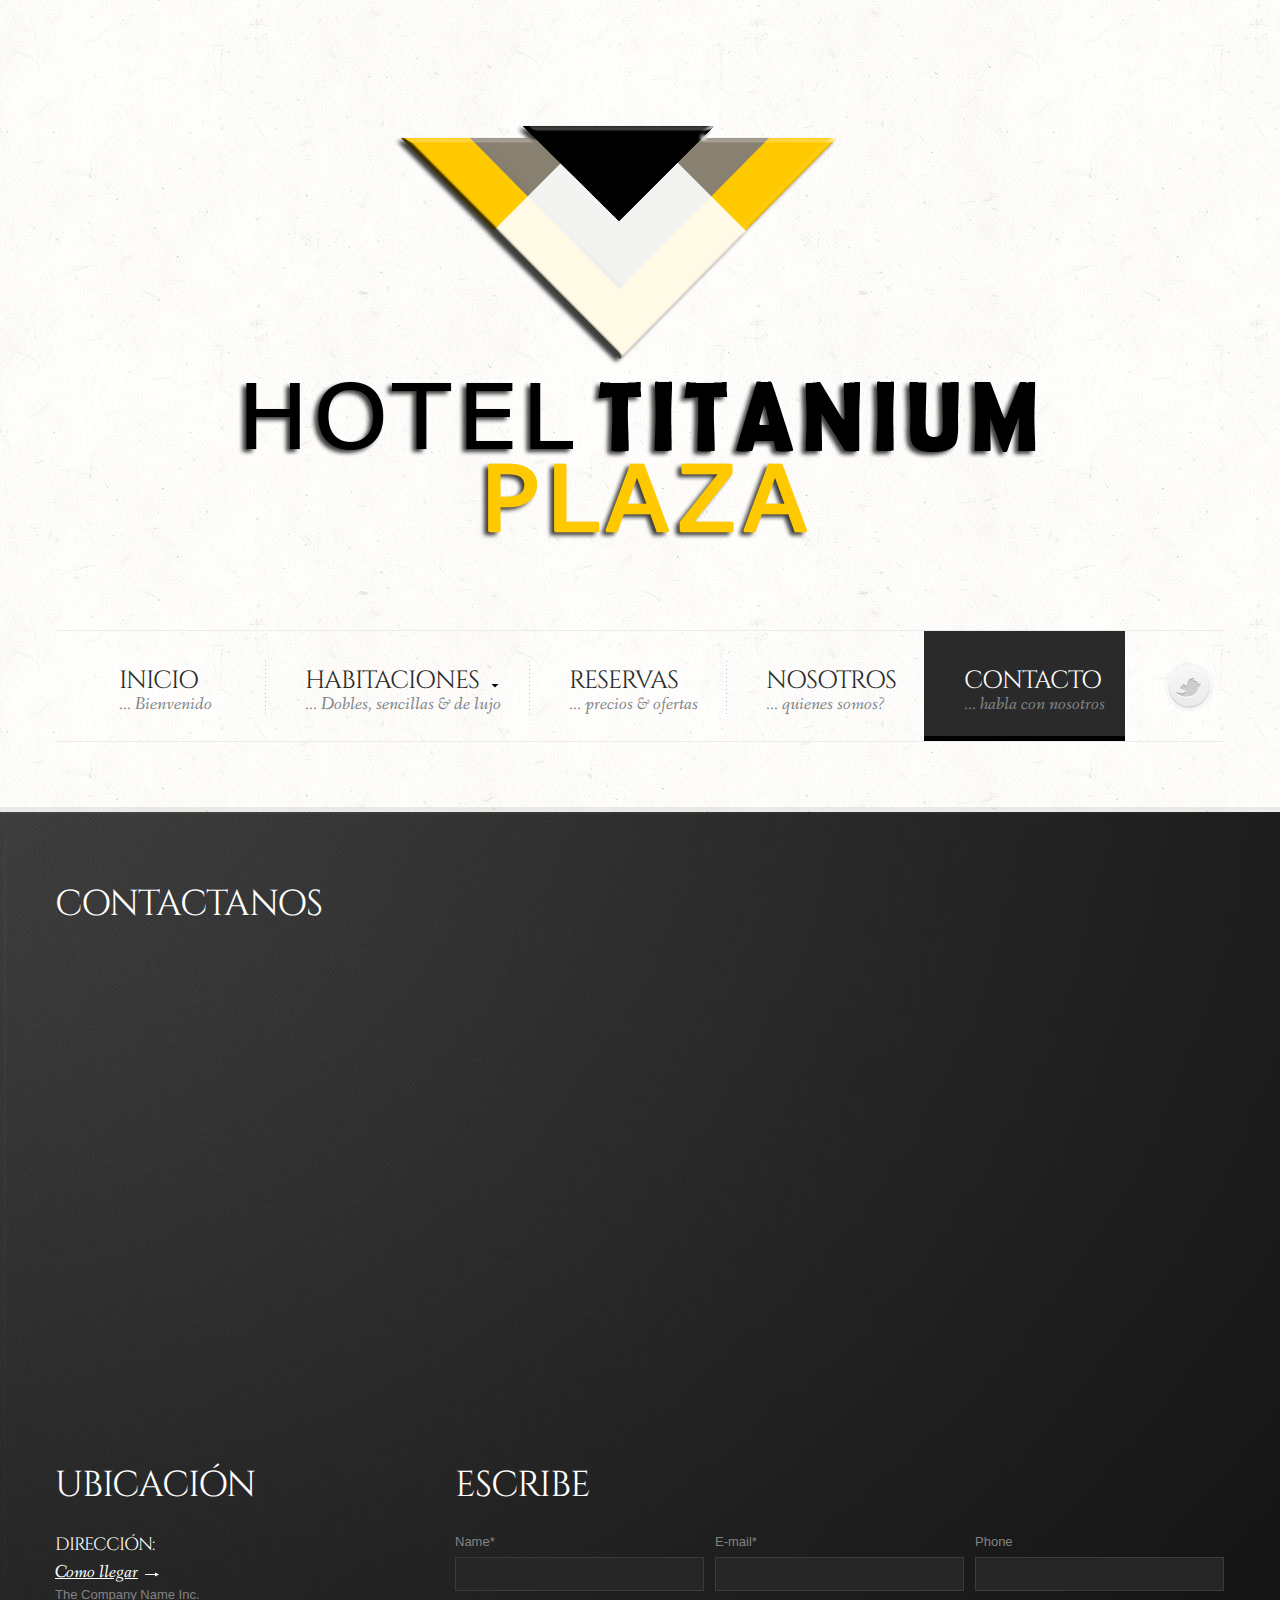
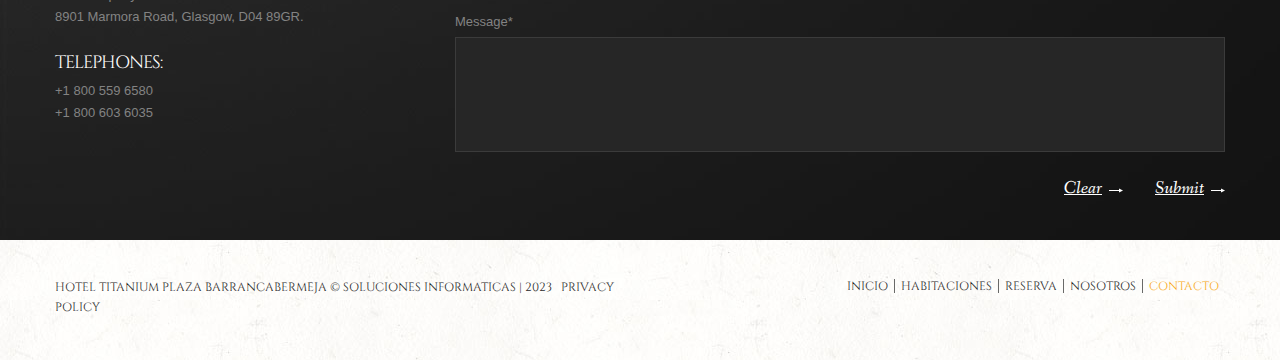
<file: index-4.html>
<!DOCTYPE html>
<html lang="en">
<head>
    <title>Titanium Plaza | Contacto</title>
    <meta charset="utf-8">
    <link rel="icon" href="img/favicon.ico" type="image/x-icon">
    <link rel="shortcut icon" href="img/favicon.ico" type="image/x-icon" />
    <meta name="description" content="Your description">
    <meta name="keywords" content="Your keywords">
    <meta name="author" content="Your name">
    <meta name = "format-detection" content = "telephone=no" />
    <link rel="stylesheet" href="css/bootstrap.css" type="text/css" media="screen">
    <link rel="stylesheet" href="css/responsive.css" type="text/css" media="screen">
    <link rel="stylesheet" href="css/style.css" type="text/css" media="screen">
		<script type="text/javascript" src="js/jquery.js"></script>
    <script type="text/javascript" src="js/superfish.js"></script>
    <script type="text/javascript" src="js/jquery.mobilemenu.js"></script>
    <script type="text/javascript" src="js/forms.js"></script>
  	<!--[if lt IE 8]>
    		<div style='text-align:center'><a href="http://www.microsoft.com/windows/internet-explorer/default.aspx?ocid=ie6_countdown_bannercode"><img src="http://www.theie6countdown.com/img/upgrade.jpg"border="0"alt=""/></a></div>  
   	<![endif]-->
    <!--[if lt IE 9]>
      <link rel="stylesheet" href="css/ie.css" type="text/css" media="screen">
      <script src="http://html5shim.googlecode.com/svn/trunk/html5.js"></script>
    <![endif]-->
</head>

<body>
<!--==============================header=================================-->
<header>
    <div class="container">
         <div class="navbar navbar_ clearfix">
            <div class="navbar-inner">      
                  <div class="clearfix">
                    <h1 class="brand"><a href="index.html"><img src="img/logo.png" alt="Titanium Plaza Barrancabermeja"></a><span>hotel Titanium</span></h1> 
                    <div class="nav-collapse nav-collapse_ collapse">
                    <a href="#"></a>
                        <ul class="nav sf-menu clearfix">
                          <li><a href="index.html">Inicio <span>... Bienvenido</span></a></li>
                          <li class="sub-menu"><a href="index-1.html">Habitaciones <span>... Dobles, sencillas &amp; de lujo</span></a>
                             <ul>
                              <li><a href="#">Corporativa</a></li>
                              <li class="sub-menu-1"><a href="#">Familiar</a>
                                <ul>
                                  <li><a href="#">Fotos</a></li>
                                  <li><a href="#">Actividades</a></li>
                                  <li><a href="#">Ofertas</a></li>
                                </ul>
                              </li>
                              <li><a href="#">Luna de miel</a></li>
                              <li><a href="#">PQRS</a></li>
                             </ul>
                          </li>
                          <li><a href="index-2.html">Reservas <span>... precios &amp;  ofertas</span></a></li>
                          <li><a href="index-3.html">Nosotros <span>... quienes somos?</span></a></li>
                          <li class="active"><a href="index-4.html">Contacto <span>... habla con nosotros</span></a></li>
                        </ul>
                    </div>
                  </div>
             </div>  
         </div>
    </div>
</header>
<div id="content">
  <div class="container">     
        <div class="row">
          <article class="span12">
            <h2>Contactanos</h2>
            <figure class="map">
                <iframe src="http://maps.google.com/maps?f=q&amp;source=s_q&amp;hl=en&amp;geocode=&amp;q=Brooklyn,+New+York,+NY,+United+States&amp;aq=0&amp;sll=37.0625,-95.677068&amp;sspn=61.282355,146.513672&amp;ie=UTF8&amp;hq=&amp;hnear=Brooklyn,+Kings,+New+York&amp;ll=40.649974,-73.950005&amp;spn=0.01628,0.025663&amp;z=14&amp;iwloc=A&amp;output=embed"></iframe>
            </figure>
            
          </article>
          <article class="span4">
            <h2>Ubicación</h2>
            <div class="div-adress">
              <address class="adress">
                <strong class="title1">
                  Dirección:
                </strong> <a href="#" class="link">Como llegar</a>
                <em>
                  <span>
                   The Company Name Inc.<br>
8901 Marmora Road, Glasgow, D04 89GR.
                  </span>
                </em>
                <em>
                  <strong class="title1">Telephones: </strong>
                  <span>+1 800 559 6580</span>
                  <span>+1 800 603 6035</span>
                </em>
              </address>
            </div>

          </article>
          <article class="span8">
            <h2>Escribe</h2>
            <form id="contact-form">
              <div class="success"> Contact form submitted! <strong>We will be in touch soon.</strong> </div>
              <fieldset>
                <div>
                  <div class="coll-1">
                    <div class="txt-form">Name*</div>
                    <label class="name">
                      <input type="text">
                      <br>
                      <span class="error">*This is not a valid name.</span> <span class="empty">*This field is required.</span> </label>
                  </div>
                  <div class="coll-2">
                    <div class="txt-form">E-mail*</div>
                    <label class="email">
                      <input type="email">
                      <br>
                      <span class="error">*This is not a valid email address.</span> <span class="empty">*This field is required.</span> </label>
                  </div>
                  <div class="coll-3">
                    <div class="txt-form">Phone</div>
                    <label class="phone notRequired">
                      <input type="tel">
                      <br>
                      <span class="error">*This is not a valid phone number.</span> <span class="empty">*This field is required.</span> </label>
                  </div>
                </div>
                
                <div class="div-message">
                  <div class="txt-form">Message*</div>
                  <label class="message">
                    <textarea></textarea>
                    <br>
                    <span class="error">*The message is too short.</span> <span class="empty">*This field is required.</span>
                  </label>
                </div>
                <div class="buttons-wrapper"><a class="link" data-type="submit">Submit</a><a class="link" data-type="reset">Clear</a> </div>
              </fieldset>
            </form>

          </article>
        </div>
  </div>
</div>
<footer>
  <div class="container">
       <div class="row">
            <article class="span6 fright">
             <ul class="menu-footer">
               <li><a href="index.html">Inicio</a></li>
               <li><a href="index-1.html">Habitaciones</a></li>
               <li><a href="index-2.html">Reserva</a></li>
               <li><a href="index-3.html">Nosotros</a></li>
               <li class="current"><a href="index-4.html">Contacto</a></li>
             </ul>
           </article>
           <article class="span6 fleft">
                 <span>Hotel Titanium Plaza Barrancabermeja &copy; Soluciones Informaticas | 2023 &nbsp;&nbsp;</span><a href="index-5.html">Privacy Policy</a><br><!-- {%FOOTER_LINK} -->
           </article>
           
       </div>
  </div>
</footer>
<script type="text/javascript" src="js/bootstrap.js"></script>
</body>
</html>
</file>
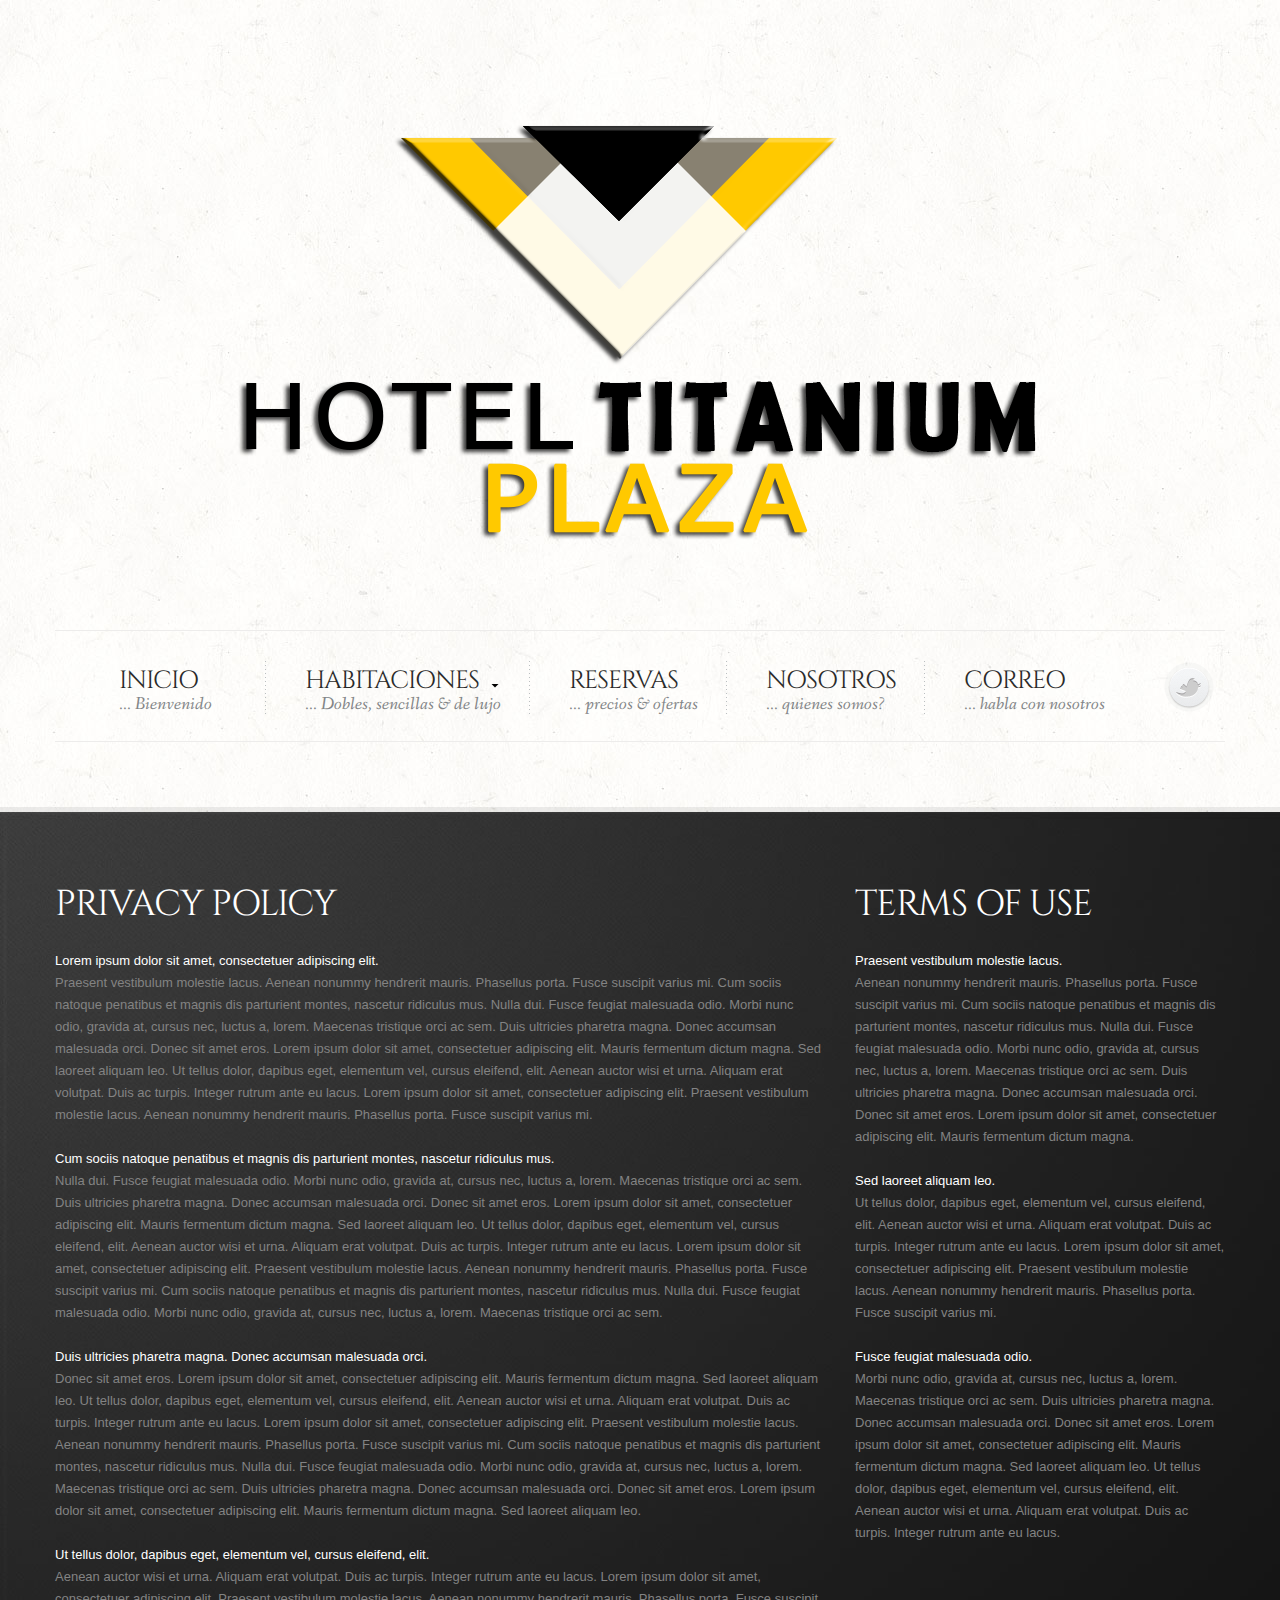
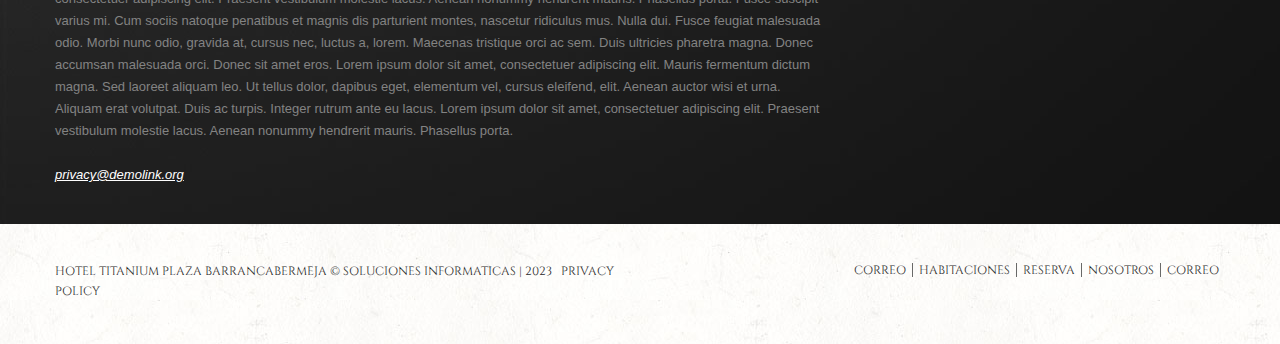
<file: index-5.html>
<!DOCTYPE html>
<html lang="en">
<head>
    <title>Titanium Plaza | Politicas de Privacidad</title>
    <meta charset="utf-8">
    <link rel="icon" href="img/favicon.ico" type="image/x-icon">
    <link rel="shortcut icon" href="img/favicon.ico" type="image/x-icon" />
    <meta name="description" content="Your description">
    <meta name="keywords" content="Your keywords">
    <meta name="author" content="Your name">
    <meta name = "format-detection" content = "telephone=no" />
    <link rel="stylesheet" href="css/bootstrap.css" type="text/css" media="screen">
    <link rel="stylesheet" href="css/responsive.css" type="text/css" media="screen">
    <link rel="stylesheet" href="css/style.css" type="text/css" media="screen">
		<script type="text/javascript" src="js/jquery.js"></script>
    <script type="text/javascript" src="js/superfish.js"></script>
    <script type="text/javascript" src="js/jquery.mobilemenu.js"></script>
  	<!--[if lt IE 8]>
    		<div style='text-align:center'><a href="http://www.microsoft.com/windows/internet-explorer/default.aspx?ocid=ie6_countdown_bannercode"><img src="http://www.theie6countdown.com/img/upgrade.jpg"border="0"alt=""/></a></div>  
   	<![endif]-->
    <!--[if lt IE 9]>
      <link rel="stylesheet" href="css/ie.css" type="text/css" media="screen">
      <script src="http://html5shim.googlecode.com/svn/trunk/html5.js"></script>
    <![endif]-->
</head>

<body>
<!--==============================header=================================-->
<header>
    <div class="container">
         <div class="navbar navbar_ clearfix">
            <div class="navbar-inner">      
                  <div class="clearfix">
                    <h1 class="brand"><a href="index.html"><img src="img/logo.png" alt="Titanium Plaza Barrancabermeja"></a><span>Hotel Titanium</span></h1> 
                    <div class="nav-collapse nav-collapse_ collapse">
                    <a href="#"></a>
                        <ul class="nav sf-menu clearfix">
                          <li><a href="index.html">Inicio <span>... Bienvenido</span></a></li>
                          <li class="sub-menu"><a href="index-1.html">Habitaciones <span>... Dobles, sencillas &amp; de lujo</span></a>
                             <ul>
                              <li><a href="#">Corporativa</a></li>
                              <li class="sub-menu-1"><a href="#">Familiar</a>
                                <ul>
                                  <li><a href="#">Fotos</a></li>
                                  <li><a href="#">Actividades</a></li>
                                  <li><a href="#">Ofertas</a></li>
                                </ul>
                              </li>
                              <li><a href="#">Luna de miel</a></li>
                              <li><a href="#">PQRS</a></li>
                             </ul>
                          </li>
                          <li><a href="index-2.html">Reservas <span>... precios &amp;  ofertas</span></a></li>
                          <li><a href="index-3.html">Nosotros <span>... quienes somos?</span></a></li>
                          <li><a href="index-4.html">Correo <span>... habla con nosotros</span></a></li>
                        </ul>
                    </div>
                  </div>
             </div>  
         </div>
    </div>
</header>
<div id="content">
  <div class="container">     
        <div class="row">
          <article class="span4 fright">
            <h2>terms of use</h2>
            <span class="col">Praesent vestibulum molestie lacus. </span>
            <p>Aenean nonummy hendrerit mauris. Phasellus porta. Fusce suscipit varius mi. Cum sociis natoque penatibus et magnis dis parturient montes, nascetur ridiculus mus. Nulla dui. Fusce feugiat malesuada odio. Morbi nunc odio, gravida at, cursus nec, luctus a, lorem. Maecenas tristique orci ac sem. Duis ultricies pharetra magna. Donec accumsan malesuada orci. Donec sit amet eros. Lorem ipsum dolor sit amet, consectetuer adipiscing elit. Mauris fermentum dictum magna. </p>
            <span class="col">Sed laoreet aliquam leo. </span>
            <p>Ut tellus dolor, dapibus eget, elementum vel, cursus eleifend, elit. Aenean auctor wisi et urna. Aliquam erat volutpat. Duis ac turpis. Integer rutrum ante eu lacus. Lorem ipsum dolor sit amet, consectetuer adipiscing elit. Praesent vestibulum molestie lacus. Aenean nonummy hendrerit mauris. Phasellus porta. Fusce suscipit varius mi. </p>
            <span class="col">Fusce feugiat malesuada odio. </span>
            <p>Morbi nunc odio, gravida at, cursus nec, luctus a, lorem. Maecenas tristique orci ac sem. Duis ultricies pharetra magna. Donec accumsan malesuada orci. Donec sit amet eros. Lorem ipsum dolor sit amet, consectetuer adipiscing elit. Mauris fermentum dictum magna. Sed laoreet aliquam leo. Ut tellus dolor, dapibus eget, elementum vel, cursus eleifend, elit. Aenean auctor wisi et urna. Aliquam erat volutpat. Duis ac turpis. Integer rutrum ante eu lacus. </p>
          </article>
          <article class="span8 fleft">
            <h2>privacy policy</h2>
            <span class="col">Lorem ipsum dolor sit amet, consectetuer adipiscing elit. </span>
            <p>Praesent vestibulum molestie lacus. Aenean nonummy hendrerit mauris. Phasellus porta. Fusce suscipit varius mi. Cum sociis natoque penatibus et magnis dis parturient montes, nascetur ridiculus mus. Nulla dui. Fusce feugiat malesuada odio. Morbi nunc odio, gravida at, cursus nec, luctus a, lorem. Maecenas tristique orci ac sem. Duis ultricies pharetra magna. Donec accumsan malesuada orci. Donec sit amet eros. Lorem ipsum dolor sit amet, consectetuer adipiscing elit. Mauris fermentum dictum magna. Sed laoreet aliquam leo. Ut tellus dolor, dapibus eget, elementum vel, cursus eleifend, elit. Aenean auctor wisi et urna. Aliquam erat volutpat. Duis ac turpis. Integer rutrum ante eu lacus. Lorem ipsum dolor sit amet, consectetuer adipiscing elit. Praesent vestibulum molestie lacus. Aenean nonummy hendrerit mauris. Phasellus porta. Fusce suscipit varius mi. </p>

            <span class="col">Cum sociis natoque penatibus et magnis dis parturient montes, nascetur ridiculus mus. </span>
            <p>Nulla dui. Fusce feugiat malesuada odio. Morbi nunc odio, gravida at, cursus nec, luctus a, lorem. Maecenas tristique orci ac sem. Duis ultricies pharetra magna. Donec accumsan malesuada orci. Donec sit amet eros. Lorem ipsum dolor sit amet, consectetuer adipiscing elit. Mauris fermentum dictum magna. Sed laoreet aliquam leo. Ut tellus dolor, dapibus eget, elementum vel, cursus eleifend, elit. Aenean auctor wisi et urna. Aliquam erat volutpat. Duis ac turpis. Integer rutrum ante eu lacus. Lorem ipsum dolor sit amet, consectetuer adipiscing elit. Praesent vestibulum molestie lacus. Aenean nonummy hendrerit mauris. Phasellus porta. Fusce suscipit varius mi. Cum sociis natoque penatibus et magnis dis parturient montes, nascetur ridiculus mus. Nulla dui. Fusce feugiat malesuada odio. Morbi nunc odio, gravida at, cursus nec, luctus a, lorem. Maecenas tristique orci ac sem.  </p>

            <span class="col">Duis ultricies pharetra magna. Donec accumsan malesuada orci.  </span>
            <p>Donec sit amet eros. Lorem ipsum dolor sit amet, consectetuer adipiscing elit. Mauris fermentum dictum magna. Sed laoreet aliquam leo. Ut tellus dolor, dapibus eget, elementum vel, cursus eleifend, elit. Aenean auctor wisi et urna. Aliquam erat volutpat. Duis ac turpis. Integer rutrum ante eu lacus. Lorem ipsum dolor sit amet, consectetuer adipiscing elit. Praesent vestibulum molestie lacus. Aenean nonummy hendrerit mauris. Phasellus porta. Fusce suscipit varius mi. Cum sociis natoque penatibus et magnis dis parturient montes, nascetur ridiculus mus. Nulla dui. Fusce feugiat malesuada odio. Morbi nunc odio, gravida at, cursus nec, luctus a, lorem. Maecenas tristique orci ac sem. Duis ultricies pharetra magna. Donec accumsan malesuada orci. Donec sit amet eros. Lorem ipsum dolor sit amet, consectetuer adipiscing elit. Mauris fermentum dictum magna. Sed laoreet aliquam leo. </p>

            <span class="col">Ut tellus dolor, dapibus eget, elementum vel, cursus eleifend, elit.  </span>
            <p>Aenean auctor wisi et urna. Aliquam erat volutpat. Duis ac turpis. Integer rutrum ante eu lacus. Lorem ipsum dolor sit amet, consectetuer adipiscing elit. Praesent vestibulum molestie lacus. Aenean nonummy hendrerit mauris. Phasellus porta. Fusce suscipit varius mi. Cum sociis natoque penatibus et magnis dis parturient montes, nascetur ridiculus mus. Nulla dui. Fusce feugiat malesuada odio. Morbi nunc odio, gravida at, cursus nec, luctus a, lorem. Maecenas tristique orci ac sem. Duis ultricies pharetra magna. Donec accumsan malesuada orci. Donec sit amet eros. Lorem ipsum dolor sit amet, consectetuer adipiscing elit. Mauris fermentum dictum magna. Sed laoreet aliquam leo. Ut tellus dolor, dapibus eget, elementum vel, cursus eleifend, elit. Aenean auctor wisi et urna. Aliquam erat volutpat. Duis ac turpis. Integer rutrum ante eu lacus. Lorem ipsum dolor sit amet, consectetuer adipiscing elit. Praesent vestibulum molestie lacus. Aenean nonummy hendrerit mauris. Phasellus porta. </p>
            <a href="#" class="pp">privacy@demolink.org</a>
          </article>

        </div>
  </div>
</div>
<footer>
  <div class="container">
       <div class="row">
            <article class="span6 fright">
             <ul class="menu-footer">
               <li><a href="index-5.html">Correo</a></li>
               <li><a href="index-1.html">Habitaciones</a></li>
               <li><a href="index-2.html">Reserva</a></li>
               <li><a href="index-3.html">Nosotros</a></li>
               <li><a href="index-4.html">Correo</a></li>
             </ul>
           </article>
           <article class="span6 fleft">
                 <span>Hotel Titanium Plaza Barrancabermeja &copy; Soluciones Informaticas | 2023 &nbsp;&nbsp;</span><a href="index-5.html">Privacy Policy</a><br><!-- {%FOOTER_LINK} -->
           </article>
           
       </div>
  </div>
</footer>
<script type="text/javascript" src="js/bootstrap.js"></script>
<!--coded by Dok--></body>
</html>
</file>
<file: css/style.css>
@import url(http://fonts.googleapis.com/css?family=Cinzel);

@import url(http://fonts.googleapis.com/css?family=Fanwood+Text:400italic);
/*font-family: 'Cinzel', serif;  @customFamily*/
/*font-family: 'Fanwood Text', serif;  @customFamily1*/
/*------ template stylization ------*/
body {
  background: url(../img/bg-body.jpg) center 0 repeat;
}
p {
  margin-bottom: 22px;
}
/* headings, text */
h1,
h2,
h3,
h4,
h5,
h6 {
  margin: 0;
  font-weight: normal;
  font-family: ;
}
a[href^="tel:"] {
  color: inherit;
  text-decoration: none;
}
a:hover {
  text-decoration: none;
}
a {
  outline: none;
}
h2 {
  position: relative;
  display: block;
  color: #ffffff;
  font-size: 26px;
  line-height: 1em;
  text-transform: uppercase;
  font-family: 'Cinzel', serif;
  margin: 55px 0 17px 0;
  letter-spacing: -1px;
}
h3 {
  position: relative;
  display: block;
  color: #ffffff;
  font-size: 18px;
  line-height: 1em;
  text-transform: uppercase;
  font-family: 'Cinzel', serif;
  letter-spacing: -1px;
}
h3 a {
  color: #ffffff;
}
h3 a:hover {
  color: #ffe001;
}
.link {
  font-family: 'Fanwood Text', serif;
  font-size: 18px;
  line-height: 20px;
  color: #ffffff;
  text-decoration: underline;
  font-style: italic;
  display: inline-block;
  padding-right: 21px;
  background: url(../img/thumbnails-img.png) right 10px no-repeat;
}
.link:hover {
  color: #a7a7a7;
  text-decoration: underline;
}
#content ul {
  list-style: none;
}
.dis-block {
  display: block;
}
.left-0 {
  margin-left: 0 !important;
}
.last-mbot {
  margin-bottom: 0 !important;
}
.wrapper,
.extra-wrap,
.wrapper-extra {
  overflow: hidden;
}
.fleft {
  float: left;
}
.fright {
  float: right;
}
/*=================My styles of bootstrap================*/
.col {
  color: #ffffff;
}
/*==================list=================*/
.list {
  display: block;
  overflow: hidden;
  margin: 0;
}
.list li {
  display: block;
  overflow: hidden;
  margin: 0 0 0 0;
  padding-bottom: 25px;
}
.list li p {
  margin: 0;
}
.list li span {
  display: block;
  float: left;
  font-size: 36px;
  line-height: 1em;
  color: #838383;
  width: 30px;
  font-family: 'Cinzel', serif;
}
figure.img-polaroid {
  display: inline-block;
  margin: 0 0 15px 0;
}
.img-polaroid {
  -webkit-box-shadow: none;
  -moz-box-shadow: none;
  margin-bottom: 15px;
  padding: 0;
  border: none;
  background-color: none;
  box-shadow: none;
  -webkit-box-sizing: border-box;
  -moz-box-sizing: border-box;
  box-sizing: border-box;
}
.img-polaroid img {
  max-width: inherit;
  width: 100%;
}
.thumbnails {
  margin: 0 0 0 0;
}
.thumbnails .thumbnail {
  -webkit-border-radius: 0;
  -moz-border-radius: 0;
  border-radius: 0;
  -webkit-box-shadow: none;
  -moz-box-shadow: none;
  box-shadow: none;
  margin: 0 0 20px 20px;
  padding: 6px 0 0 0;
  border: none;
}
.thumbnails .thumbnail .img-polaroid {
  margin: 0;
  width: 100%;
}
.thumbnails .thumbnail a {
  display: block;
  font-size: 18px;
  line-height: 20px;
  font-family: 'Fanwood Text', serif;
  padding: 18px 0 17px 0px;
  position: relative;
  font-style: italic;
  font-weight: normal;
  -webkit-transition: 0.3s;
  -moz-transition: 0.3s;
  -o-transition: 0.3s;
  transition: 0.3s;
  color: #ffffff;
  text-decoration: underline;
  z-index: 1;
}
.thumbnails .thumbnail a img {
  margin-left: 5px;
}
.thumbnails .thumbnail a span {
  display: block;
  background: #2a2a2a;
  position: absolute;
  z-index: -1;
  left: 0;
  top: 0;
  bottom: 0;
  right: 100%;
  -webkit-transition: 0.3s;
  -moz-transition: 0.3s;
  -o-transition: 0.3s;
  transition: 0.3s;
}
.thumbnails .thumbnail a:hover {
  padding-left: 20px;
  text-decoration: none;
}
.thumbnails .thumbnail a:hover span {
  right: 0;
}
.thumbnails li {
  float: left;
  margin: 0 0 30px 21px;
  width: ;
}
/*------===============HEADER==============------- */
header {
  -webkit-box-shadow: none;
  -moz-box-shadow: none;
  box-shadow: none;
  z-index: 999;
  padding: 49px 0 70px 0;
  height: auto;
  background: url(../img/bg-header.png) 0 bottom repeat-x;
}
/* navbar */
.navbar_ {
  margin-bottom: 0 !important;
}
.navbar_ .navbar-inner {
  text-align: center;
}
.navbar_ .collapse {
  overflow: visible;
}
.navbar_ .brand {
  position: relative;
  display: inline-block;
  float: none;
  overflow: hidden;
  margin: 0;
  padding: 0;
  line-height: 22px;
  width: 100%;
  height: 100%;
}
.navbar_ .brand span {
  text-indent: -999em;
  left: -4000px;
  display: inline-block;
}
.navbar_ .navbar-inner {
  filter: progid:DXImageTransform.Microsoft.gradient(enabled = false);
  -webkit-border-radius: none;
  -moz-border-radius: none;
  border-radius: none;
  margin: 0;
  padding: 0;
  min-height: inherit;
  border: none;
  background: none;
  -webkit-box-shadow: none;
  -moz-box-shadow: none;
  box-shadow: none;
}
.nav-collapse_ {
  -webkit-border-radius: 0;
  -moz-border-radius: 0;
  border-radius: 0;
  position: relative;
  text-align: left;
  float: none;
  display: block;
  margin: 39px 0 0 0;
  padding: 0 20px;
  border-top: 1px solid #edeceb;
  border-bottom: 1px solid #edeceb;
  -webkit-box-shadow: none;
  -moz-box-shadow: none;
  box-shadow: none;
}
.nav-collapse_ > a {
  display: block;
  position: absolute;
  background: url(../img/twitter.png) 0 0 no-repeat;
  width: 50px;
  height: 50px;
  top: 31px;
  right: 11px;
  z-index: 10;
}
.nav-collapse_ > a:hover {
  background-position: right 0;
}
.nav-collapse_ .nav {
  display: block;
  float: none;
  margin: 0;
  padding: 0;
}
/*nav*/
.nav-collapse_ .nav li {
  position: relative;
  margin: 0;
  padding: 0;
  text-transform: uppercase;
  zoom: 1;
  text-align: left;
}
.nav-collapse_ .nav li a {
  margin: 0;
  padding: 0;
  color: #ffffff;
  text-shadow: none;
  -webkit-border-radius: 0;
  -moz-border-radius: 0;
  border-radius: 0;
}
.nav-collapse_ .nav > li {
  display: inline-block;
  float: left;
  margin: 0 4px;
  border: none;
  font-weight: normal;
  font-family: 'Cinzel', serif;
  background: url(../img/bg-li.png) 0 30px no-repeat;
}
.nav-collapse_ .nav > li:first-child {
  background: url(../img/bg-li-transparent.png) 0 30px no-repeat;
}
.nav-collapse_ .nav > li:first-child > a {
  padding: 38px 23px 20px 20px;
}
.nav-collapse_ .nav > li > a {
  -webkit-box-shadow: none;
  -moz-box-shadow: none;
  box-shadow: none;
  position: relative;
  display: block;
  margin: 0;
  padding: 38px 18px 20px 20px;
  font-size: 25px;
  line-height: 24px;
  color: #2a2a2a;
  -webkit-transition: 0.3s;
  -moz-transition: 0.3s;
  -o-transition: 0.3s;
  transition: 0.3s;
  letter-spacing: -1px;
  border-bottom: 5px solid transparent;
}
.nav-collapse_ .nav > li > a span {
  font-family: 'Fanwood Text', serif;
  font-style: italic;
  font-size: 18px;
  color: #828587;
  display: block;
  text-transform: none;
  letter-spacing: 0;
  margin-top: -1px;
}
.nav-collapse_ .nav > li.sub-menu:after {
  position: absolute;
  top: 50%;
  margin-top: -2px;
  left: 90%;
  display: block;
  margin-left: -4px;
  width: 8px;
  height: 4px;
  background: url(../img/indicator.png) right 0 no-repeat;
  content: '';
}
.nav-collapse_ .nav ul {
  -webkit-box-shadow: none;
  -moz-box-shadow: none;
  box-shadow: none;
  position: absolute;
  top: 118px;
  left: 0;
  z-index: 9;
  display: none;
  margin: 0;
  padding: 16px 0 16px 0;
  width: 219px;
  background: #2a2a2a;
  list-style: none;
  zoom: 1;
  -webkit-border-radius: none;
  -moz-border-radius: none;
  border-radius: none;
}
.nav-collapse_ .nav ul > li.sub-menu-1:after {
  position: absolute;
  top: 16px;
  left: 90%;
  display: block;
  width: 3px;
  height: 6px;
  background: url(../img/indicator-1.png) 0 0 no-repeat;
  content: '';
}
.nav-collapse_ .nav ul li {
  display: block;
  padding: 0;
  text-align: left;
  font-family: 'Cinzel', serif;
  font-size: 18px;
  line-height: 20px;
  text-transform: uppercase;
  position: relative;
}
.nav-collapse_ .nav ul li a {
  -webkit-box-shadow: none;
  -moz-box-shadow: none;
  box-shadow: none;
  -webkit-transition: 0.3s;
  -moz-transition: 0.3s;
  -o-transition: 0.3s;
  transition: 0.3s;
  display: block;
  padding: 10px 10px 10px 40px;
}
.nav-collapse_ .nav ul li ul {
  top: -16px;
  left: 220px;
}
/*hover for first level*/
.nav-collapse_ .nav > li.sfHover,
.nav-collapse_ .nav > li.sfHover:hover,
.nav-collapse_ .nav > li:hover,
.nav-collapse_ .nav > li.active,
.nav-collapse_ .nav > li.active:hover {
  -webkit-box-shadow: none;
  -moz-box-shadow: none;
  box-shadow: none;
}
.nav-collapse_ .nav > li.sfHover > a,
.nav-collapse_ .nav > li.sfHover > a:hover,
.nav-collapse_ .nav > li > a:hover,
.nav-collapse_ .nav > li.active > a,
.nav-collapse_ .nav > li.active > a:hover {
  -webkit-box-shadow: none;
  -moz-box-shadow: none;
  box-shadow: none;
  background: #2a2a2a;
  color: #ffffff;
  border-bottom: 5px solid #000;
}
/*hover for second level*/
.nav-collapse_ .nav > li > ul li > a:hover,
.nav-collapse_ .nav > li > ul li.sfHover > a {
  -webkit-box-shadow: none;
  -moz-box-shadow: none;
  box-shadow: none;
  background: #1a1a1a;
}
/*-----================== HEADER END =================------*/
/*------================== Content =================------- */
#content {
  position: relative;
  padding: 0 0 38px 0;
  background: url(../img/bg-content.jpg) left 0 no-repeat #131313;
}
/*----====================Content end ==================----*/
/*==========================PAGES===========================*/
/*=========================index============================*/
.comments div {
  *zoom: 1;
  padding: 12px 0 0 0;
}
.comments div:before,
.comments div:after {
  display: table;
  content: "";
  line-height: 0;
}
.comments div:after {
  clear: both;
}
.comments div .name {
  float: left;
  font-family: 'Cinzel', serif;
  font-size: 18px;
  line-height: 20px;
  color: #ffffff;
  text-transform: uppercase;
  margin: 29px 0 0 0;
}
.comments div .name a {
  color: #ffffff;
}
.comments div .name a:hover {
  color: #ffe001;
}
.comments div .name span {
  font-family: 'Fanwood Text', serif;
  text-transform: none;
  font-style: italic;
  display: block;
  margin-top: 3px;
}
.comments div .img-polaroid {
  float: right;
}
/*=========================index-1==========================*/
.block-room {
  *zoom: 1;
  padding: 5px 0 0 0;
  margin-bottom: 33px;
}
.block-room:before,
.block-room:after {
  display: table;
  content: "";
  line-height: 0;
}
.block-room:after {
  clear: both;
}
.block-room h3 {
  margin-bottom: 12px;
}
.block-room .fright {
  margin: 0 0 20px 0;
  float: none;
  width: 100%;
}
.block-room .fleft {
  margin: 0 0 20px 0;
  float: none;
  width: 100%;
}
.block-room .extra-wrap img {
  float: left;
  margin: 0 20px 15px 0;
}
.block-room .extra-wrap div {
  overflow: hidden;
}
.row-tabs h2 {
  margin: 50px 0 27px 0;
}
.list-rooms {
  display: block;
  float: left;
  *zoom: 1;
}
.list-rooms:before,
.list-rooms:after {
  display: table;
  content: "";
  line-height: 0;
}
.list-rooms:after {
  clear: both;
}
.list-rooms li {
  position: relative;
}
.list-rooms li div > a {
  display: block;
  text-align: center;
  font-size: 13px;
  line-height: 20px;
  padding: 26px 0 20px;
  background: #2a2a2a;
  -webkit-transition: 0.3s;
  -moz-transition: 0.3s;
  -o-transition: 0.3s;
  transition: 0.3s;
  color: #838383;
}
.list-rooms li div > a:hover {
  background: #000;
  color: #ffffff;
}
.list-rooms li .img-polaroid {
  width: 100%;
  margin: 0;
  position: relative;
}
.list-rooms li .img-polaroid span {
  -webkit-border-radius: 620px;
  -moz-border-radius: 620px;
  border-radius: 620px;
  -webkit-box-sizing: border-box;
  -moz-box-sizing: border-box;
  box-sizing: border-box;
  position: absolute;
  bottom: -20px;
  left: 50%;
  margin-left: -30px;
  padding: 20px 0 0 0;
  width: 60px;
  height: 60px;
  background: #000;
  color: #ffffff;
  text-align: center;
  font-size: 18px;
  font-family: 'Fanwood Text', serif;
  font-style: italic;
  line-height: 20px;
  dding: 20px 0 0 0;
}
.list_carousel ul {
  *zoom: 1;
}
.list_carousel ul:before,
.list_carousel ul:after {
  display: table;
  content: "";
  line-height: 0;
}
.list_carousel ul:after {
  clear: both;
}
.magnifier {
  position: relative;
  display: block;
  z-index: 100;
}
.magnifier:after {
  content: '';
  display: block;
  width: 100%;
  height: 100%;
  position: absolute;
  opacity: 0;
  left: 0;
  top: 0;
  background: url(../img/magnifier.png) center center no-repeat;
  -webkit-transition: opacity 0.2s linear;
  -moz-transition: opacity 0.2s linear;
  -o-transition: opacity 0.2s linear;
  transition: opacity 0.2s linear;
}
.magnifier:hover:after {
  opacity: 0.8;
  -webkit-transition: opacity 0.2s linear;
  -moz-transition: opacity 0.2s linear;
  -o-transition: opacity 0.2s linear;
  transition: opacity 0.2s linear;
}
/*=========================index-2==========================*/
.block {
  *zoom: 1;
}
.block:before,
.block:after {
  display: table;
  content: "";
  line-height: 0;
}
.block:after {
  clear: both;
}
.block > img {
  float: left;
  margin: 3px 8px 0 0;
}
.block .extra-wrap {
  overflow: visible;
}
.block-1 .img-polaroid {
  margin: 0 0 35px 0;
}
.block-1 h3 {
  margin-bottom: 12px;
}
/*=========================index-3==========================*/
.img-indent .img-polaroid {
  width: 100%;
  margin: 6px 0 32px 0;
}
.list-dl {
  margin: 0;
}
.list-dl dd {
  margin: 0 0 20px 0;
}
.list-dl dt {
  display: block;
  font-weight: normal;
  color: #ffffff;
}
.box-staff {
  margin: 0 0 0 -20px;
  padding: 6px 0 0 0;
}
.box-staff .img-polaroid {
  width: 100%;
}
.box-staff .span2 {
  margin-bottom: 22px;
}
.box-staff .span2 .img-polaroid {
  margin-bottom: 0;
}
.testimonials blockquote {
  padding: 4px 0 0 28px;
  background: url(../img/bg-thumb-li.png) 0 8px no-repeat;
  border: none;
  margin: 0;
}
.testimonials blockquote p {
  font-size: 13px;
  font-weight: 400;
  line-height: 22px;
  margin-bottom: 23px;
}
.testimonials blockquote a {
  font-size: 18px;
  font-family: 'Fanwood Text', serif;
  line-height: 20px;
  font-style: italic;
}
/*=========================index-4==========================*/
/*=========================index-5==========================*/
.pp {
  color: #ffffff;
  font-style: italic;
  text-decoration: underline;
}
.pp:hover {
  color: #838383;
  text-decoration: underline;
}
/*==========================404=============================*/
.box-404 .span8 img {
  margin: 58px 0 0 0;
}
.block-404 {
  padding: 70px 0 0 0;
}
.block-404 span {
  font-size: 60px;
  line-height: 1em;
  font-family: 'Cinzel', serif;
  display: block;
  color: #ffffff;
  margin-bottom: 7px;
}
.block-404 em {
  font-style: normal;
  font-size: 24px;
  line-height: 1em;
  display: block;
  color: #ffffff;
  font-family: 'Cinzel', serif;
  margin-bottom: 39px;
}
#search {
  position: relative;
  overflow: hidden;
  padding: 13px 0 0 0;
}
#search input {
  -webkit-box-shadow: none;
  -moz-box-shadow: none;
  box-shadow: none;
  -webkit-box-sizing: border-box;
  -moz-box-sizing: border-box;
  box-sizing: border-box;
  display: block;
  float: none;
  margin: 0 0 28px 0;
  padding: 6px 10px;
  width: 100%;
  height: 34px;
  border: 1px solid #3b3b3b;
  background: #262626;
  color: #838383;
  font-size: 13px;
  font-family: Arial, Helvetica, sans-serif;
  line-height: 22px;
  -webkit-border-radius: 0;
  -moz-border-radius: 0;
  border-radius: 0;
}
#search input:focus {
  -webkit-box-shadow: none;
  -moz-box-shadow: none;
  box-shadow: none;
}
#search a {
  float: right;
  display: inline-block;
}
/*======================Privacy Policy======================*/
/*================CONTACT FORM, MAP, ADRESS=================*/
.map {
  display: block;
  margin: 0;
  line-height: 0;
}
.map iframe {
  -webkit-box-sizing: border-box;
  -moz-box-sizing: border-box;
  box-sizing: border-box;
  width: 100%;
  height: 443px ;
  border: none;
  line-height: 0;
}
.div-adress {
  padding: 5px 0 0 0;
}
.adress {
  font-size: 13px;
  color: #838383;
}
.adress em {
  display: block;
  font-style: normal;
  margin-bottom: 26px;
}
.adress span {
  display: block;
}
.adress strong.title1 {
  display: block;
  color: #ffffff;
  font-weight: normal;
  font-size: 18px;
  line-height: 1em;
  text-transform: uppercase;
  font-family: 'Cinzel', serif;
  letter-spacing: -1px;
  margin-bottom: 8px;
}
#contact-form {
  position: relative;
  vertical-align: top;
  z-index: 1;
  margin: 0;
  padding: 0 0 0 0;
}
.txt-form {
  color: #838383;
  padding-bottom: 4px;
  display: block;
}
.coll-1,
.coll-2,
.coll-3 {
  float: left;
  width: 199px;
}
.coll-1,
.coll-2 {
  margin-right: 11px;
}
#contact-form div {
  overflow: hidden;
}
#contact-form fieldset {
  border: none;
  padding: 0;
  width: 100%;
  overflow: hidden;
  position: relative;
  z-index: 10;
}
.div-message {
  padding: 20px 0 0 0;
}
#contact-form label {
  display: block;
  min-height: 34px;
  position: relative;
  margin: 0;
  padding: 0;
  float: left;
  width: 100%;
}
#contact-form .message {
  min-height: 115px;
  display: block !important;
  width: 100%;
}
#contact-form input,
#contact-form textarea {
  font-family: Arial, Helvetica, sans-serif;
  padding: 7px 10px;
  margin: 0;
  font-size: 13px;
  line-height: 20px !important;
  color: #838383;
  background: #262626;
  outline: none;
  width: 100%;
  border: 1px solid #3b3b3b;
  -webkit-box-shadow: none;
  -moz-box-shadow: none;
  box-shadow: none;
  float: left;
  -webkit-border-radius: 0;
  -moz-border-radius: 0;
  border-radius: 0;
  -webkit-box-sizing: border-box;
  -moz-box-sizing: border-box;
  box-sizing: border-box;
}
#contact-form input {
  height: 34px;
}
#contact-form input:focus,
#contact-form textarea:focus {
  -webkit-box-shadow: none;
  -moz-box-shadow: none;
  box-shadow: none;
}
#contact-form .area .error {
  float: none;
}
#contact-form textarea {
  width: 100%;
  height: 115px;
  resize: none;
  overflow: auto;
}
#contact-form .success {
  border: 1px solid #464646;
  display: none;
  position: absolute;
  left: 0;
  top: 4px;
  color: #ffffff;
  font-size: 18px;
  line-height: 22px;
  background: #131313;
  padding: 14px 10px;
  text-transform: none;
  width: 97%;
  z-index: 20;
}
#contact-form .error,
#contact-form .empty {
  color: #f00;
  font-size: 11px;
  line-height: 1.27em;
  display: none;
  overflow: hidden;
  padding: 2px 4px 0px 0;
  width: 100%;
  text-transform: none;
  position: absolute;
  text-align: right;
  left: auto;
  top: 2px;
  right: 2px;
  cursor: default;
}
#contact-form .message .error,
#contact-form .message .empty {
  bottom: 3px;
  top: auto;
  right: auto;
  left: 2px;
  text-align: left;
}
.buttons-wrapper {
  position: relative;
  padding: 26px 0 4px 0;
}
.buttons-wrapper a {
  float: right;
  margin-left: 32px;
  cursor: pointer;
  margin-top: 0;
}
.buttons-wrapper a:hover {
  text-decoration: none;
}
/*------================== FOOTER ================= ------- */
footer {
  position: relative;
  padding: 37px 0 43px 0 ;
  border-top: none;
  color: #282828;
  font-size: 12px;
  text-transform: uppercase;
  font-family: 'Cinzel', serif;
  line-height: 20px;
}
footer a {
  color: #282828;
}
footer a:hover {
  color: #f8aa19;
}
.menu-footer {
  display: block;
  list-style: none;
  margin: 2px 0 0 0;
  *zoom: 1;
  float: right;
}
.menu-footer:before,
.menu-footer:after {
  display: table;
  content: "";
  line-height: 0;
}
.menu-footer:after {
  clear: both;
}
.menu-footer li.current a {
  color: #f8aa19;
}
.menu-footer li {
  display: block;
  float: left;
  font-size: 12px;
  text-transform: uppercase;
  font-family: 'Cinzel', serif;
  line-height: 14px;
  border-left: 1px solid #696968;
  margin: 0 6px 0 0;
  padding-left: 6px;
}
.menu-footer li:first-child {
  border-left: none;
}
.menu-footer li a {
  color: #282828;
}
.menu-footer li a:hover {
  color: #f8aa19;
}
/*---===================== FOOTER END ================------*/
.select-menu {
  display: none !important;
}
/*-----================== MEDIA QUERIES============== ------*/
@media (min-width: 1200px) {
  h2 {
    font-size: 36px;
    margin: 74px 0 28px 0;
  }
  .nav-collapse_ .nav > li:first-child > a {
    padding: 38px 45px 20px 40px;
  }
  .nav-collapse_ .nav > li > a {
    padding: 38px 20px 20px 40px;
  }
  .thumbnails .thumbnail {
    margin: 0 0 20px 30px;
  }
  .block-room .fright {
    margin: 0 0 0 28px;
    float: right;
    width: auto;
  }
  .block-room .fleft {
    margin: 0 28px 0 0;
    float: left;
    width: auto;
  }
  .block .extra-wrap {
    overflow: hidden;
  }
  .box-staff {
    margin: 0 0 0 -30px;
  }
  .box-staff .span2 {
    margin-bottom: 32px;
  }
  .coll-1,
  .coll-2,
  .coll-3 {
    width: 249px;
  }
}
@media (min-width: 980px) and (max-width: 1199px) {
  .nav-collapse_ {
    height: auto !important;
  }
}
@media (max-width: 979px) {
  .nav-collapse_ {
    height: auto !important;
  }
  .map iframe {
    height: 400px;
  }
  #contact-form label {
    display: block;
  }
  #contact-form input,
  #contact-form textarea {
    width: 100%;
  }
  .coll-1,
  .coll-2,
  .coll-3 {
    width: 151px;
  }
}
@media (min-width: 768px) and (max-width: 979px) {
  .nav-collapse_ {
    padding: 0;
  }
  .nav-collapse_ .nav > li:first-child > a {
    padding: 22px 13px 15px 10px;
  }
  .nav-collapse_ .nav > li > a {
    padding: 22px 24px 15px 10px;
    font-weight: normal;
    font-size: 20px;
  }
  .nav-collapse_ .nav > li > a > span {
    font-size: 14px;
  }
  .nav-collapse_ .nav ul {
    top: 90px;
  }
  .comments div {
    padding-top: 0;
  }
  .comments div .name {
    margin-top: 0;
  }
  .comments div .img-polaroid {
    float: none;
    margin-top: 5px;
  }
  #contact-form input,
  #contact-form textarea {
    width: 100%;
  }
  h2 {
    font-size: 22px;
  }
}
@media (max-width: 767px) {
  header {
    padding-bottom: 20px;
    position: static;
  }
  .navbar_ .nav-collapse_ .nav {
    display: none;
  }
  .nav-collapse_ {
    height: auto !important;
    border: none;
  }
  .nav-collapse_ > a {
    top: -70px;
    right: 20px;
  }
  .select-menu {
    display: block !important;
    margin-bottom: 2px;
    width: 100%;
    border: 1px solid #fff;
    background: #303030;
    color: #ffffff;
    cursor: pointer;
  }
  .select-menu option {
    padding-bottom: 3px;
  }
  .thumbnails .thumbnail {
    float: left;
    width: 45%;
    margin: 0 20px 20px 0;
  }
  .comments div {
    padding-top: 0;
  }
  .comments div .name {
    margin-top: 0;
    float: none;
    display: block;
  }
  .comments div .img-polaroid {
    float: none;
    margin-top: 5px;
  }
  .menu-footer {
    float: none;
    margin: 0 0 20px -6px;
  }
  .block-1 {
    margin-bottom: 20px;
    *zoom: 1;
  }
  .block-1:before,
  .block-1:after {
    display: table;
    content: "";
    line-height: 0;
  }
  .block-1:after {
    clear: both;
  }
  .block-1 .img-polaroid {
    margin: 0 20px 15px 0;
    float: left;
  }
  .box-staff {
    margin: 0;
  }
  .box-staff .span2 {
    float: left;
    width: 26%;
    margin: 0 20px 20px 0;
  }
  .img-indent .img-polaroid {
    float: left;
    margin: 0 20px 15px 0;
    width: auto;
  }
  .testimonials blockquote {
    margin-bottom: 20px;
  }
  .testimonials blockquote p {
    margin-bottom: 15px;
  }
  .map iframe {
    height: 300px;
  }
  #contact-form label {
    min-height: 44px;
  }
  .coll-1,
  .coll-2,
  .coll-3 {
    width: 100%;
    float: none;
  }
}
@media (min-width: 626px) and (max-width: 767px) {
  
}
@media (max-width: 560px) {
  .img-indent .img-polaroid {
    float: none;
    margin: 0 0 15px 0;
    width: 100%;
  }
}
@media (max-width: 626px) {
  .block-1 {
    margin-bottom: 20px;
    *zoom: 1;
  }
  .block-1:before,
  .block-1:after {
    display: table;
    content: "";
    line-height: 0;
  }
  .block-1:after {
    clear: both;
  }
  .block-1 .img-polaroid {
    margin: 0 0 15px 0;
    float: none;
    width: 100%;
  }
}
@media (max-width: 530px) {
  
}
@media (min-width: 482px) and (max-width: 625px) {
  .thumbnails .thumbnail a {
    font-size: 16px;
  }
  .thumbnails .thumbnail a img {
    display: none;
  }
}
@media (max-width: 480px) {
  .navbar_ .brand {
    display: block;
    text-align: center;
    margin: 0 auto;
    width: 8em;
    height: 5em;
  }
  .navbar_ .brand a {
    width: 100%;
    height: 100%;
    display: inline-block;
  }
  .thumbnails .thumbnail {
    float: none;
    width: 100%;
    margin: 0 0 20px 0;
  }
  .menu-footer li {
    border-left: none;
    margin: 0 3px 10px 0;
    padding: 0;
  }
  .block-room .extra-wrap div {
    overflow: visible;
  }
  .box-staff .span2 {
    float: none;
    width: 100%;
    margin: 0 0 20px 0;
  }
  .box-staff .span2 .img-polaroid {
    width: 100%;
  }
  .navbar_ .brand {
    position: static;
  }
  .navbar_ .nav-collapse_ {
    float: none !important;
    display: block;
  }
  .navbar_ .nav-collapse_ {
    margin: 0;
    position: static;
    padding: 20px 0 0 0;
  }
  .navbar_ .nav-collapse_ a {
    display: none;
  }
  .select-menu {
    position: relative;
  }
  footer {
    position: static;
  }
}
@media (min-width: 320px) and (max-width: 481px) {
  header {
    position: static;
  }
}
@media (max-width: 320px) {
  
}
/*Core variables and mixins*/
.clearfix {
  *zoom: 1;
}
.clearfix:before,
.clearfix:after {
  display: table;
  content: "";
  line-height: 0;
}
.clearfix:after {
  clear: both;
}
.hide-text {
  font: 0/0 a;
  color: transparent;
  text-shadow: none;
  background-color: transparent;
  border: 0;
}
.input-block-level {
  display: block;
  width: 100%;
  min-height: 32px;
  -webkit-box-sizing: border-box;
  -moz-box-sizing: border-box;
  box-sizing: border-box;
}
</file>
<file: css/ie.css>
.navbar_ .nav-collapse_ {
    overflow: visible;
  }
  body {
  	min-width: 950px;
  }
 #panel .nav-collapse.collapse {
 	overflow: visible;
  }
  #advanced span.trigger strong{filter:alpha(opacity=0);}
#advanced.closed span.trigger strong{filter:alpha(opacity=100);}

#advanced .dropdown-menu li li a {
  display: inline-block;
}
</file>
<file: css/carousel.css>
.row-tabs{
	height: 380px;
	overflow: hidden;
}


.list_carousel {
	position:relative;
	width: 100%;
	padding: 32px 0 0 0;
	margin: 0 ;
    }
 .caroufredsel_wrapper{}
.list_carousel ul {
	display: block;
	margin: 0 ;
	padding:0;
	list-style: none;
	width: 100%;
	cursor:default;
	overflow: hidden;
	}
.list_carousel li {
	display:block;		
	float: left;
	margin-right:15px;
	margin-left:15px;
    }
.list_carousel.responsive {
	width: 100%;
}
.other-room{position: relative;}
.div-control{
display: block;
position: absolute;
top: -43px;
right: 0;
}
#prev2{
	background: url(../img/prev-1.png) 0 0 no-repeat;
	width: 46px;
	height: 46px;
	display: inline-block !important;
}
#prev2:hover{background-position: 0 -46px;}
#next2{
	background: url(../img/next-1.png) 0 0 no-repeat;
	width: 46px;
	height: 46px;
	display: inline-block !important;
}
#next2:hover{background-position: 0 -46px;}


@media (min-width: 1200px) {
.row-tabs{
	height: 428px;
}
}
@media (max-width: 767px) {
		.row-tabs{
		height: 400px;
		}

}
@media (max-width: 480px) {
	.row-tabs{
		height: 400px;
		}

}
@media (max-width: 380px) {
	.div-control{
		left: 15px;
		right: 15px;
		top: 3px;
		overflow: hidden;
	}
	#prev2{float: left;}
	#next2{float: right;}
	#prev2, #next2{
		width: 23px;
		height: 23px;
		-webkit-background-size: 100%;
		background-size: 100%;
	}
	#prev2:hover, #next2:hover{background-position: 0 -23px;}

}
</file>
<file: css/touchTouch.css>
/* The gallery overlay */

#galleryOverlay{
	width:100%;
	height:100%;
	position:fixed;
	top:0;
	left:0;
	opacity:0;
	z-index:100000;
	background-color:#222;
	background-color:rgba(0,0,0,0.8);
	overflow:hidden;
	display:none;
	
	-moz-transition:opacity 1s ease;
	-webkit-transition:opacity 1s ease;
	transition:opacity 1s ease;
}

/* This class will trigger the animation */

#galleryOverlay.visible{
	opacity:1;
}

#gallerySlider{
	height:100%;
	
	left:0;
	top:0;
	
	width:100%;
	white-space: nowrap;
	position:absolute;
	
	-moz-transition:left 0.4s ease;
	-webkit-transition:left 0.4s ease;
	transition:left 0.4s ease;
}

#gallerySlider .placeholder{
	background: url("../img/preloader.gif") no-repeat center center;
	height: 100%;
	line-height: 1px;
	text-align: center;
	width:100%;
	display:inline-block;
}

/* The before element moves the
 * image halfway from the top */

#gallerySlider .placeholder:before{
	content: "";
	display: inline-block;
	height: 50%;
	width: 1px;
	margin-right:-1px;
}

#gallerySlider .placeholder img{
	display: inline-block;
	max-height: 100%;
	max-width: 100%;
	vertical-align: middle;
}

#gallerySlider.rightSpring{
	-moz-animation: rightSpring 0.3s;
	-webkit-animation: rightSpring 0.3s;
}

#gallerySlider.leftSpring{
	-moz-animation: leftSpring 0.3s;
	-webkit-animation: leftSpring 0.3s;
}

/* Firefox Keyframe Animations */

@-moz-keyframes rightSpring{
	0%{		margin-left:0px;}
	50%{	margin-left:-30px;}
	100%{	margin-left:0px;}
}

@-moz-keyframes leftSpring{
	0%{		margin-left:0px;}
	50%{	margin-left:30px;}
	100%{	margin-left:0px;}
}

/* Safari and Chrome Keyframe Animations */

@-webkit-keyframes rightSpring{
	0%{		margin-left:0px;}
	50%{	margin-left:-30px;}
	100%{	margin-left:0px;}
}

@-webkit-keyframes leftSpring{
	0%{		margin-left:0px;}
	50%{	margin-left:30px;}
	100%{	margin-left:0px;}
}

/* Arrows */

#prevArrow,#nextArrow{
	border:none;
	text-decoration:none;
	background:url('../img/arrows.png') no-repeat;
	opacity:0.5;
	cursor:pointer;
	position:absolute;
	width:43px;
	height:58px;
	
	top:50%;
	margin-top:-29px;
	
	-moz-transition:opacity 0.2s ease;
	-webkit-transition:opacity 0.2s ease;
	transition:opacity 0.2s ease;
}

#prevArrow:hover, #nextArrow:hover{
	opacity:1;
}

#prevArrow{
	background-position:left top;
	left:40px;
}

#nextArrow{
	background-position:right top;
	right:40px;
}
@media only screen and (min-width: 480px) and (max-width: 767px) { 
	 #gallerySlider .placeholder img {width:400px;}
}
</file>
<file: css/responsive.css>
/*!
 * Bootstrap Responsive v2.2.2
 *
 * Copyright 2012 Twitter, Inc
 * Licensed under the Apache License v2.0
 * http://www.apache.org/licenses/LICENSE-2.0
 *
 * Designed and built with all the love in the world @twitter by @mdo and @fat.
 */
@-ms-viewport {
  width: device-width;
}
.clearfix {
  *zoom: 1;
}
.clearfix:before,
.clearfix:after {
  display: table;
  content: "";
  line-height: 0;
}
.clearfix:after {
  clear: both;
}
.hide-text {
  font: 0/0 a;
  color: transparent;
  text-shadow: none;
  background-color: transparent;
  border: 0;
}
.input-block-level {
  display: block;
  width: 100%;
  min-height: 32px;
  -webkit-box-sizing: border-box;
  -moz-box-sizing: border-box;
  box-sizing: border-box;
}
.hidden {
  display: none;
  visibility: hidden;
}
.visible-phone {
  display: none !important;
}
.visible-tablet {
  display: none !important;
}
.hidden-desktop {
  display: none !important;
}
.visible-desktop {
  display: inherit !important;
}
@media (min-width: 768px) and (max-width: 979px) {
  .hidden-desktop {
    display: inherit !important;
  }
  .visible-desktop {
    display: none !important ;
  }
  .visible-tablet {
    display: inherit !important;
  }
  .hidden-tablet {
    display: none !important;
  }
}
@media (max-width: 767px) {
  .hidden-desktop {
    display: inherit !important;
  }
  .visible-desktop {
    display: none !important;
  }
  .visible-phone {
    display: inherit !important;
  }
  .hidden-phone {
    display: none !important;
  }
}
@media (min-width: 1200px) {
  .row {
    margin-left: -30px;
    *zoom: 1;
  }
  .row:before,
  .row:after {
    display: table;
    content: "";
    line-height: 0;
  }
  .row:after {
    clear: both;
  }
  [class*="span"] {
    float: left;
    min-height: 1px;
    margin-left: 30px;
  }
  .container,
  .navbar-static-top .container,
  .navbar-fixed-top .container,
  .navbar-fixed-bottom .container {
    width: 1170px;
  }
  .span12 {
    width: 1170px;
  }
  .span11 {
    width: 1070px;
  }
  .span10 {
    width: 970px;
  }
  .span9 {
    width: 870px;
  }
  .span8 {
    width: 770px;
  }
  .span7 {
    width: 670px;
  }
  .span6 {
    width: 570px;
  }
  .span5 {
    width: 470px;
  }
  .span4 {
    width: 370px;
  }
  .span3 {
    width: 270px;
  }
  .span2 {
    width: 170px;
  }
  .span1 {
    width: 70px;
  }
  .offset12 {
    margin-left: 1230px;
  }
  .offset11 {
    margin-left: 1130px;
  }
  .offset10 {
    margin-left: 1030px;
  }
  .offset9 {
    margin-left: 930px;
  }
  .offset8 {
    margin-left: 830px;
  }
  .offset7 {
    margin-left: 730px;
  }
  .offset6 {
    margin-left: 630px;
  }
  .offset5 {
    margin-left: 530px;
  }
  .offset4 {
    margin-left: 430px;
  }
  .offset3 {
    margin-left: 330px;
  }
  .offset2 {
    margin-left: 230px;
  }
  .offset1 {
    margin-left: 130px;
  }
  .row-fluid {
    width: 100%;
    *zoom: 1;
  }
  .row-fluid:before,
  .row-fluid:after {
    display: table;
    content: "";
    line-height: 0;
  }
  .row-fluid:after {
    clear: both;
  }
  .row-fluid [class*="span"] {
    display: block;
    width: 100%;
    min-height: 32px;
    -webkit-box-sizing: border-box;
    -moz-box-sizing: border-box;
    box-sizing: border-box;
    float: left;
    margin-left: 2.564102564102564%;
    *margin-left: 2.5109110747408616%;
  }
  .row-fluid [class*="span"]:first-child {
    margin-left: 0;
  }
  .row-fluid .controls-row [class*="span"] + [class*="span"] {
    margin-left: 2.564102564102564%;
  }
  .row-fluid .span12 {
    width: 100%;
    *width: 99.94680851063829%;
  }
  .row-fluid .span11 {
    width: 91.45299145299145%;
    *width: 91.39979996362975%;
  }
  .row-fluid .span10 {
    width: 82.90598290598291%;
    *width: 82.8527914166212%;
  }
  .row-fluid .span9 {
    width: 74.35897435897436%;
    *width: 74.30578286961266%;
  }
  .row-fluid .span8 {
    width: 65.81196581196582%;
    *width: 65.75877432260411%;
  }
  .row-fluid .span7 {
    width: 57.26495726495726%;
    *width: 57.21176577559556%;
  }
  .row-fluid .span6 {
    width: 48.717948717948715%;
    *width: 48.664757228587014%;
  }
  .row-fluid .span5 {
    width: 40.17094017094017%;
    *width: 40.11774868157847%;
  }
  .row-fluid .span4 {
    width: 31.623931623931625%;
    *width: 31.570740134569924%;
  }
  .row-fluid .span3 {
    width: 23.076923076923077%;
    *width: 23.023731587561375%;
  }
  .row-fluid .span2 {
    width: 14.52991452991453%;
    *width: 14.476723040552828%;
  }
  .row-fluid .span1 {
    width: 5.982905982905983%;
    *width: 5.929714493544281%;
  }
  .row-fluid .offset12 {
    margin-left: 105.12820512820512%;
    *margin-left: 105.02182214948171%;
  }
  .row-fluid .offset12:first-child {
    margin-left: 102.56410256410257%;
    *margin-left: 102.45771958537915%;
  }
  .row-fluid .offset11 {
    margin-left: 96.58119658119658%;
    *margin-left: 96.47481360247316%;
  }
  .row-fluid .offset11:first-child {
    margin-left: 94.01709401709402%;
    *margin-left: 93.91071103837061%;
  }
  .row-fluid .offset10 {
    margin-left: 88.03418803418803%;
    *margin-left: 87.92780505546462%;
  }
  .row-fluid .offset10:first-child {
    margin-left: 85.47008547008548%;
    *margin-left: 85.36370249136206%;
  }
  .row-fluid .offset9 {
    margin-left: 79.48717948717949%;
    *margin-left: 79.38079650845607%;
  }
  .row-fluid .offset9:first-child {
    margin-left: 76.92307692307693%;
    *margin-left: 76.81669394435352%;
  }
  .row-fluid .offset8 {
    margin-left: 70.94017094017094%;
    *margin-left: 70.83378796144753%;
  }
  .row-fluid .offset8:first-child {
    margin-left: 68.37606837606839%;
    *margin-left: 68.26968539734497%;
  }
  .row-fluid .offset7 {
    margin-left: 62.393162393162385%;
    *margin-left: 62.28677941443899%;
  }
  .row-fluid .offset7:first-child {
    margin-left: 59.82905982905982%;
    *margin-left: 59.72267685033642%;
  }
  .row-fluid .offset6 {
    margin-left: 53.84615384615384%;
    *margin-left: 53.739770867430444%;
  }
  .row-fluid .offset6:first-child {
    margin-left: 51.28205128205128%;
    *margin-left: 51.175668303327875%;
  }
  .row-fluid .offset5 {
    margin-left: 45.299145299145295%;
    *margin-left: 45.1927623204219%;
  }
  .row-fluid .offset5:first-child {
    margin-left: 42.73504273504273%;
    *margin-left: 42.62865975631933%;
  }
  .row-fluid .offset4 {
    margin-left: 36.75213675213675%;
    *margin-left: 36.645753773413354%;
  }
  .row-fluid .offset4:first-child {
    margin-left: 34.18803418803419%;
    *margin-left: 34.081651209310785%;
  }
  .row-fluid .offset3 {
    margin-left: 28.205128205128204%;
    *margin-left: 28.0987452264048%;
  }
  .row-fluid .offset3:first-child {
    margin-left: 25.641025641025642%;
    *margin-left: 25.53464266230224%;
  }
  .row-fluid .offset2 {
    margin-left: 19.65811965811966%;
    *margin-left: 19.551736679396257%;
  }
  .row-fluid .offset2:first-child {
    margin-left: 17.094017094017094%;
    *margin-left: 16.98763411529369%;
  }
  .row-fluid .offset1 {
    margin-left: 11.11111111111111%;
    *margin-left: 11.004728132387708%;
  }
  .row-fluid .offset1:first-child {
    margin-left: 8.547008547008547%;
    *margin-left: 8.440625568285142%;
  }
  input,
  textarea,
  .uneditable-input {
    margin-left: 0;
  }
  .controls-row [class*="span"] + [class*="span"] {
    margin-left: 30px;
  }
  input.span12, textarea.span12, .uneditable-input.span12 {
    width: 1156px;
  }
  input.span11, textarea.span11, .uneditable-input.span11 {
    width: 1056px;
  }
  input.span10, textarea.span10, .uneditable-input.span10 {
    width: 956px;
  }
  input.span9, textarea.span9, .uneditable-input.span9 {
    width: 856px;
  }
  input.span8, textarea.span8, .uneditable-input.span8 {
    width: 756px;
  }
  input.span7, textarea.span7, .uneditable-input.span7 {
    width: 656px;
  }
  input.span6, textarea.span6, .uneditable-input.span6 {
    width: 556px;
  }
  input.span5, textarea.span5, .uneditable-input.span5 {
    width: 456px;
  }
  input.span4, textarea.span4, .uneditable-input.span4 {
    width: 356px;
  }
  input.span3, textarea.span3, .uneditable-input.span3 {
    width: 256px;
  }
  input.span2, textarea.span2, .uneditable-input.span2 {
    width: 156px;
  }
  input.span1, textarea.span1, .uneditable-input.span1 {
    width: 56px;
  }
  .thumbnails {
    margin-left: -30px;
  }
  .thumbnails > li {
    margin-left: 30px;
  }
  .row-fluid .thumbnails {
    margin-left: 0;
  }
}
@media (min-width: 768px) and (max-width: 979px) {
  .row {
    margin-left: -20px;
    *zoom: 1;
  }
  .row:before,
  .row:after {
    display: table;
    content: "";
    line-height: 0;
  }
  .row:after {
    clear: both;
  }
  [class*="span"] {
    float: left;
    min-height: 1px;
    margin-left: 20px;
  }
  .container,
  .navbar-static-top .container,
  .navbar-fixed-top .container,
  .navbar-fixed-bottom .container {
    width: 724px;
  }
  .span12 {
    width: 724px;
  }
  .span11 {
    width: 662px;
  }
  .span10 {
    width: 600px;
  }
  .span9 {
    width: 538px;
  }
  .span8 {
    width: 476px;
  }
  .span7 {
    width: 414px;
  }
  .span6 {
    width: 352px;
  }
  .span5 {
    width: 290px;
  }
  .span4 {
    width: 228px;
  }
  .span3 {
    width: 166px;
  }
  .span2 {
    width: 104px;
  }
  .span1 {
    width: 42px;
  }
  .offset12 {
    margin-left: 764px;
  }
  .offset11 {
    margin-left: 702px;
  }
  .offset10 {
    margin-left: 640px;
  }
  .offset9 {
    margin-left: 578px;
  }
  .offset8 {
    margin-left: 516px;
  }
  .offset7 {
    margin-left: 454px;
  }
  .offset6 {
    margin-left: 392px;
  }
  .offset5 {
    margin-left: 330px;
  }
  .offset4 {
    margin-left: 268px;
  }
  .offset3 {
    margin-left: 206px;
  }
  .offset2 {
    margin-left: 144px;
  }
  .offset1 {
    margin-left: 82px;
  }
  .row-fluid {
    width: 100%;
    *zoom: 1;
  }
  .row-fluid:before,
  .row-fluid:after {
    display: table;
    content: "";
    line-height: 0;
  }
  .row-fluid:after {
    clear: both;
  }
  .row-fluid [class*="span"] {
    display: block;
    width: 100%;
    min-height: 32px;
    -webkit-box-sizing: border-box;
    -moz-box-sizing: border-box;
    box-sizing: border-box;
    float: left;
    margin-left: 2.7624309392265194%;
    *margin-left: 2.709239449864817%;
  }
  .row-fluid [class*="span"]:first-child {
    margin-left: 0;
  }
  .row-fluid .controls-row [class*="span"] + [class*="span"] {
    margin-left: 2.7624309392265194%;
  }
  .row-fluid .span12 {
    width: 100%;
    *width: 99.94680851063829%;
  }
  .row-fluid .span11 {
    width: 91.43646408839778%;
    *width: 91.38327259903608%;
  }
  .row-fluid .span10 {
    width: 82.87292817679558%;
    *width: 82.81973668743387%;
  }
  .row-fluid .span9 {
    width: 74.30939226519337%;
    *width: 74.25620077583166%;
  }
  .row-fluid .span8 {
    width: 65.74585635359117%;
    *width: 65.69266486422946%;
  }
  .row-fluid .span7 {
    width: 57.18232044198895%;
    *width: 57.12912895262725%;
  }
  .row-fluid .span6 {
    width: 48.61878453038674%;
    *width: 48.56559304102504%;
  }
  .row-fluid .span5 {
    width: 40.05524861878453%;
    *width: 40.00205712942283%;
  }
  .row-fluid .span4 {
    width: 31.491712707182323%;
    *width: 31.43852121782062%;
  }
  .row-fluid .span3 {
    width: 22.92817679558011%;
    *width: 22.87498530621841%;
  }
  .row-fluid .span2 {
    width: 14.3646408839779%;
    *width: 14.311449394616199%;
  }
  .row-fluid .span1 {
    width: 5.801104972375691%;
    *width: 5.747913483013988%;
  }
  .row-fluid .offset12 {
    margin-left: 105.52486187845304%;
    *margin-left: 105.41847889972962%;
  }
  .row-fluid .offset12:first-child {
    margin-left: 102.76243093922652%;
    *margin-left: 102.6560479605031%;
  }
  .row-fluid .offset11 {
    margin-left: 96.96132596685082%;
    *margin-left: 96.8549429881274%;
  }
  .row-fluid .offset11:first-child {
    margin-left: 94.1988950276243%;
    *margin-left: 94.09251204890089%;
  }
  .row-fluid .offset10 {
    margin-left: 88.39779005524862%;
    *margin-left: 88.2914070765252%;
  }
  .row-fluid .offset10:first-child {
    margin-left: 85.6353591160221%;
    *margin-left: 85.52897613729868%;
  }
  .row-fluid .offset9 {
    margin-left: 79.8342541436464%;
    *margin-left: 79.72787116492299%;
  }
  .row-fluid .offset9:first-child {
    margin-left: 77.07182320441989%;
    *margin-left: 76.96544022569647%;
  }
  .row-fluid .offset8 {
    margin-left: 71.2707182320442%;
    *margin-left: 71.16433525332079%;
  }
  .row-fluid .offset8:first-child {
    margin-left: 68.50828729281768%;
    *margin-left: 68.40190431409427%;
  }
  .row-fluid .offset7 {
    margin-left: 62.70718232044199%;
    *margin-left: 62.600799341718584%;
  }
  .row-fluid .offset7:first-child {
    margin-left: 59.94475138121547%;
    *margin-left: 59.838368402492065%;
  }
  .row-fluid .offset6 {
    margin-left: 54.14364640883978%;
    *margin-left: 54.037263430116376%;
  }
  .row-fluid .offset6:first-child {
    margin-left: 51.38121546961326%;
    *margin-left: 51.27483249088986%;
  }
  .row-fluid .offset5 {
    margin-left: 45.58011049723757%;
    *margin-left: 45.47372751851417%;
  }
  .row-fluid .offset5:first-child {
    margin-left: 42.81767955801105%;
    *margin-left: 42.71129657928765%;
  }
  .row-fluid .offset4 {
    margin-left: 37.01657458563536%;
    *margin-left: 36.91019160691196%;
  }
  .row-fluid .offset4:first-child {
    margin-left: 34.25414364640884%;
    *margin-left: 34.14776066768544%;
  }
  .row-fluid .offset3 {
    margin-left: 28.45303867403315%;
    *margin-left: 28.346655695309746%;
  }
  .row-fluid .offset3:first-child {
    margin-left: 25.69060773480663%;
    *margin-left: 25.584224756083227%;
  }
  .row-fluid .offset2 {
    margin-left: 19.88950276243094%;
    *margin-left: 19.783119783707537%;
  }
  .row-fluid .offset2:first-child {
    margin-left: 17.12707182320442%;
    *margin-left: 17.02068884448102%;
  }
  .row-fluid .offset1 {
    margin-left: 11.32596685082873%;
    *margin-left: 11.219583872105325%;
  }
  .row-fluid .offset1:first-child {
    margin-left: 8.56353591160221%;
    *margin-left: 8.457152932878806%;
  }
  input,
  textarea,
  .uneditable-input {
    margin-left: 0;
  }
  .controls-row [class*="span"] + [class*="span"] {
    margin-left: 20px;
  }
  input.span12, textarea.span12, .uneditable-input.span12 {
    width: 710px;
  }
  input.span11, textarea.span11, .uneditable-input.span11 {
    width: 648px;
  }
  input.span10, textarea.span10, .uneditable-input.span10 {
    width: 586px;
  }
  input.span9, textarea.span9, .uneditable-input.span9 {
    width: 524px;
  }
  input.span8, textarea.span8, .uneditable-input.span8 {
    width: 462px;
  }
  input.span7, textarea.span7, .uneditable-input.span7 {
    width: 400px;
  }
  input.span6, textarea.span6, .uneditable-input.span6 {
    width: 338px;
  }
  input.span5, textarea.span5, .uneditable-input.span5 {
    width: 276px;
  }
  input.span4, textarea.span4, .uneditable-input.span4 {
    width: 214px;
  }
  input.span3, textarea.span3, .uneditable-input.span3 {
    width: 152px;
  }
  input.span2, textarea.span2, .uneditable-input.span2 {
    width: 90px;
  }
  input.span1, textarea.span1, .uneditable-input.span1 {
    width: 28px;
  }
}
@media (max-width: 767px) {
  body {
    padding: 0;
  }
  .navbar-fixed-top,
  .navbar-fixed-bottom,
  .navbar-static-top {
    margin-left: -20px;
    margin-right: -20px;
  }
  .container-fluid {
    padding: 0;
  }
  .dl-horizontal dt {
    float: none;
    clear: none;
    width: auto;
    text-align: left;
  }
  .dl-horizontal dd {
    margin-left: 0;
  }
  .container {
    width: auto;
    padding: 0 20px;
  }
  .row-fluid {
    width: 100%;
  }
  .row,
  .thumbnails {
    margin-left: 0;
  }
  .thumbnails > li {
    float: none;
    margin-left: 0;
  }
  [class*="span"],
  .uneditable-input[class*="span"],
  .row-fluid [class*="span"] {
    float: none;
    display: block;
    width: 100%;
    margin-left: 0;
    -webkit-box-sizing: border-box;
    -moz-box-sizing: border-box;
    box-sizing: border-box;
  }
  .span12,
  .row-fluid .span12 {
    width: 100%;
    -webkit-box-sizing: border-box;
    -moz-box-sizing: border-box;
    box-sizing: border-box;
  }
  .row-fluid [class*="offset"]:first-child {
    margin-left: 0;
  }
  .input-large,
  .input-xlarge,
  .input-xxlarge,
  input[class*="span"],
  select[class*="span"],
  textarea[class*="span"],
  .uneditable-input {
    display: block;
    width: 100%;
    min-height: 32px;
    -webkit-box-sizing: border-box;
    -moz-box-sizing: border-box;
    box-sizing: border-box;
  }
  .input-prepend input,
  .input-append input,
  .input-prepend input[class*="span"],
  .input-append input[class*="span"] {
    display: inline-block;
    width: auto;
  }
  .controls-row [class*="span"] + [class*="span"] {
    margin-left: 0;
  }
  .modal {
    position: fixed;
    top: 20px;
    left: 20px;
    right: 20px;
    width: auto;
    margin: 0;
  }
  .modal.fade {
    top: -100px;
  }
  .modal.fade.in {
    top: 20px;
  }
}
@media (max-width: 480px) {
  .nav-collapse {
    -webkit-transform: translate3d(0, 0, 0);
  }
  .page-header h1 small {
    display: block;
    line-height: 22px;
  }
  input[type="checkbox"],
  input[type="radio"] {
    border: 1px solid #ccc;
  }
  .form-horizontal .control-label {
    float: none;
    width: auto;
    padding-top: 0;
    text-align: left;
  }
  .form-horizontal .controls {
    margin-left: 0;
  }
  .form-horizontal .control-list {
    padding-top: 0;
  }
  .form-horizontal .form-actions {
    padding-left: 10px;
    padding-right: 10px;
  }
  .media .pull-left,
  .media .pull-right {
    float: none;
    display: block;
    margin-bottom: 10px;
  }
  .media-object {
    margin-right: 0;
    margin-left: 0;
  }
  .modal {
    top: 10px;
    left: 10px;
    right: 10px;
  }
  .modal-header .close {
    padding: 10px;
    margin: -10px;
  }
  .carousel-caption {
    position: static;
  }
}
@media (max-width: 979px) {
  body {
    padding-top: 0;
  }
  .navbar-fixed-top,
  .navbar-fixed-bottom {
    position: static;
  }
  .navbar-fixed-top {
    margin-bottom: 22px;
  }
  .navbar-fixed-bottom {
    margin-top: 22px;
  }
  .navbar-fixed-top .navbar-inner,
  .navbar-fixed-bottom .navbar-inner {
    padding: 5px;
  }
  .navbar .container {
    width: auto;
    padding: 0;
  }
  .navbar .brand {
    padding-left: 10px;
    padding-right: 10px;
    margin: 0 0 0 -5px;
  }
  .nav-collapse {
    clear: both;
  }
  .nav-collapse .nav {
    float: none;
    margin: 0 0 11px;
  }
  .nav-collapse .nav > li {
    float: none;
  }
  .nav-collapse .nav > li > a {
    margin-bottom: 2px;
  }
  .nav-collapse .nav > .divider-vertical {
    display: none;
  }
  .nav-collapse .nav .nav-header {
    color: #777777;
    text-shadow: none;
  }
  .nav-collapse .nav > li > a,
  .nav-collapse .dropdown-menu a {
    padding: 9px 15px;
    font-weight: bold;
    color: #777777;
    -webkit-border-radius: 3px;
    -moz-border-radius: 3px;
    border-radius: 3px;
  }
  .nav-collapse .btn {
    padding: 4px 10px 4px;
    font-weight: normal;
    -webkit-border-radius: 4px;
    -moz-border-radius: 4px;
    border-radius: 4px;
  }
  .nav-collapse .dropdown-menu li + li a {
    margin-bottom: 2px;
  }
  .nav-collapse .nav > li > a:hover,
  .nav-collapse .dropdown-menu a:hover {
    background-color: #f2f2f2;
  }
  .navbar-inverse .nav-collapse .nav > li > a,
  .navbar-inverse .nav-collapse .dropdown-menu a {
    color: #999999;
  }
  .navbar-inverse .nav-collapse .nav > li > a:hover,
  .navbar-inverse .nav-collapse .dropdown-menu a:hover {
    background-color: #111111;
  }
  .nav-collapse.in .btn-group {
    margin-top: 5px;
    padding: 0;
  }
  .nav-collapse .dropdown-menu {
    position: static;
    top: auto;
    left: auto;
    float: none;
    display: none;
    max-width: none;
    margin: 0 15px;
    padding: 0;
    background-color: transparent;
    border: none;
    -webkit-border-radius: 0;
    -moz-border-radius: 0;
    border-radius: 0;
    -webkit-box-shadow: none;
    -moz-box-shadow: none;
    box-shadow: none;
  }
  .nav-collapse .open > .dropdown-menu {
    display: block;
  }
  .nav-collapse .dropdown-menu:before,
  .nav-collapse .dropdown-menu:after {
    display: none;
  }
  .nav-collapse .dropdown-menu .divider {
    display: none;
  }
  .nav-collapse .nav > li > .dropdown-menu:before,
  .nav-collapse .nav > li > .dropdown-menu:after {
    display: none;
  }
  .nav-collapse .navbar-form,
  .nav-collapse .navbar-search {
    float: none;
    padding: 11px 15px;
    margin: 11px 0;
    border-top: 1px solid #f2f2f2;
    border-bottom: 1px solid #f2f2f2;
    -webkit-box-shadow: inset 0 1px 0 rgba(255,255,255,.1), 0 1px 0 rgba(255,255,255,.1);
    -moz-box-shadow: inset 0 1px 0 rgba(255,255,255,.1), 0 1px 0 rgba(255,255,255,.1);
    box-shadow: inset 0 1px 0 rgba(255,255,255,.1), 0 1px 0 rgba(255,255,255,.1);
  }
  .navbar-inverse .nav-collapse .navbar-form,
  .navbar-inverse .nav-collapse .navbar-search {
    border-top-color: #111111;
    border-bottom-color: #111111;
  }
  .navbar .nav-collapse .nav.pull-right {
    float: none;
    margin-left: 0;
  }
  .nav-collapse,
  .nav-collapse.collapse {
    overflow: hidden;
    height: 0;
  }
  .navbar .btn-navbar {
    display: block;
  }
  .navbar-static .navbar-inner {
    padding-left: 10px;
    padding-right: 10px;
  }
}
@media (min-width: 980px) {
  .nav-collapse.collapse {
    height: auto !important;
    overflow: visible !important;
  }
}
</file>
